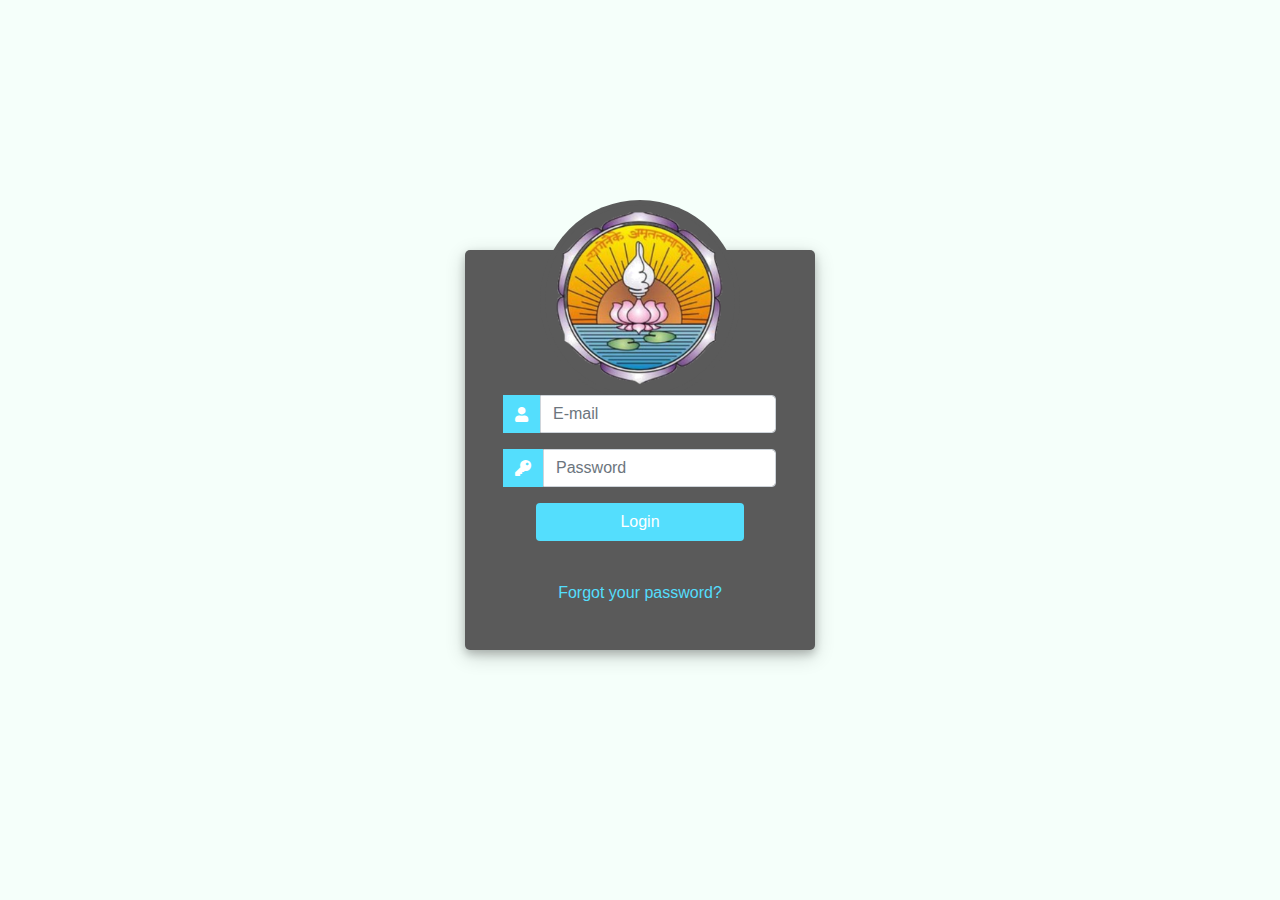
<file: index.html>
<!DOCTYPE html>
<html lang="en">
<head>
    <meta charset="UTF-8">
    <meta name="viewport" content="width=Indec, initial-scale=1.0">
    <title>Document</title>
<script> window.location.replace("JSP/Tomcat/webapps/ROOT/HTML/Student/login.html"); </script>

</head>
<body>
    
</body>
</html>
</file>
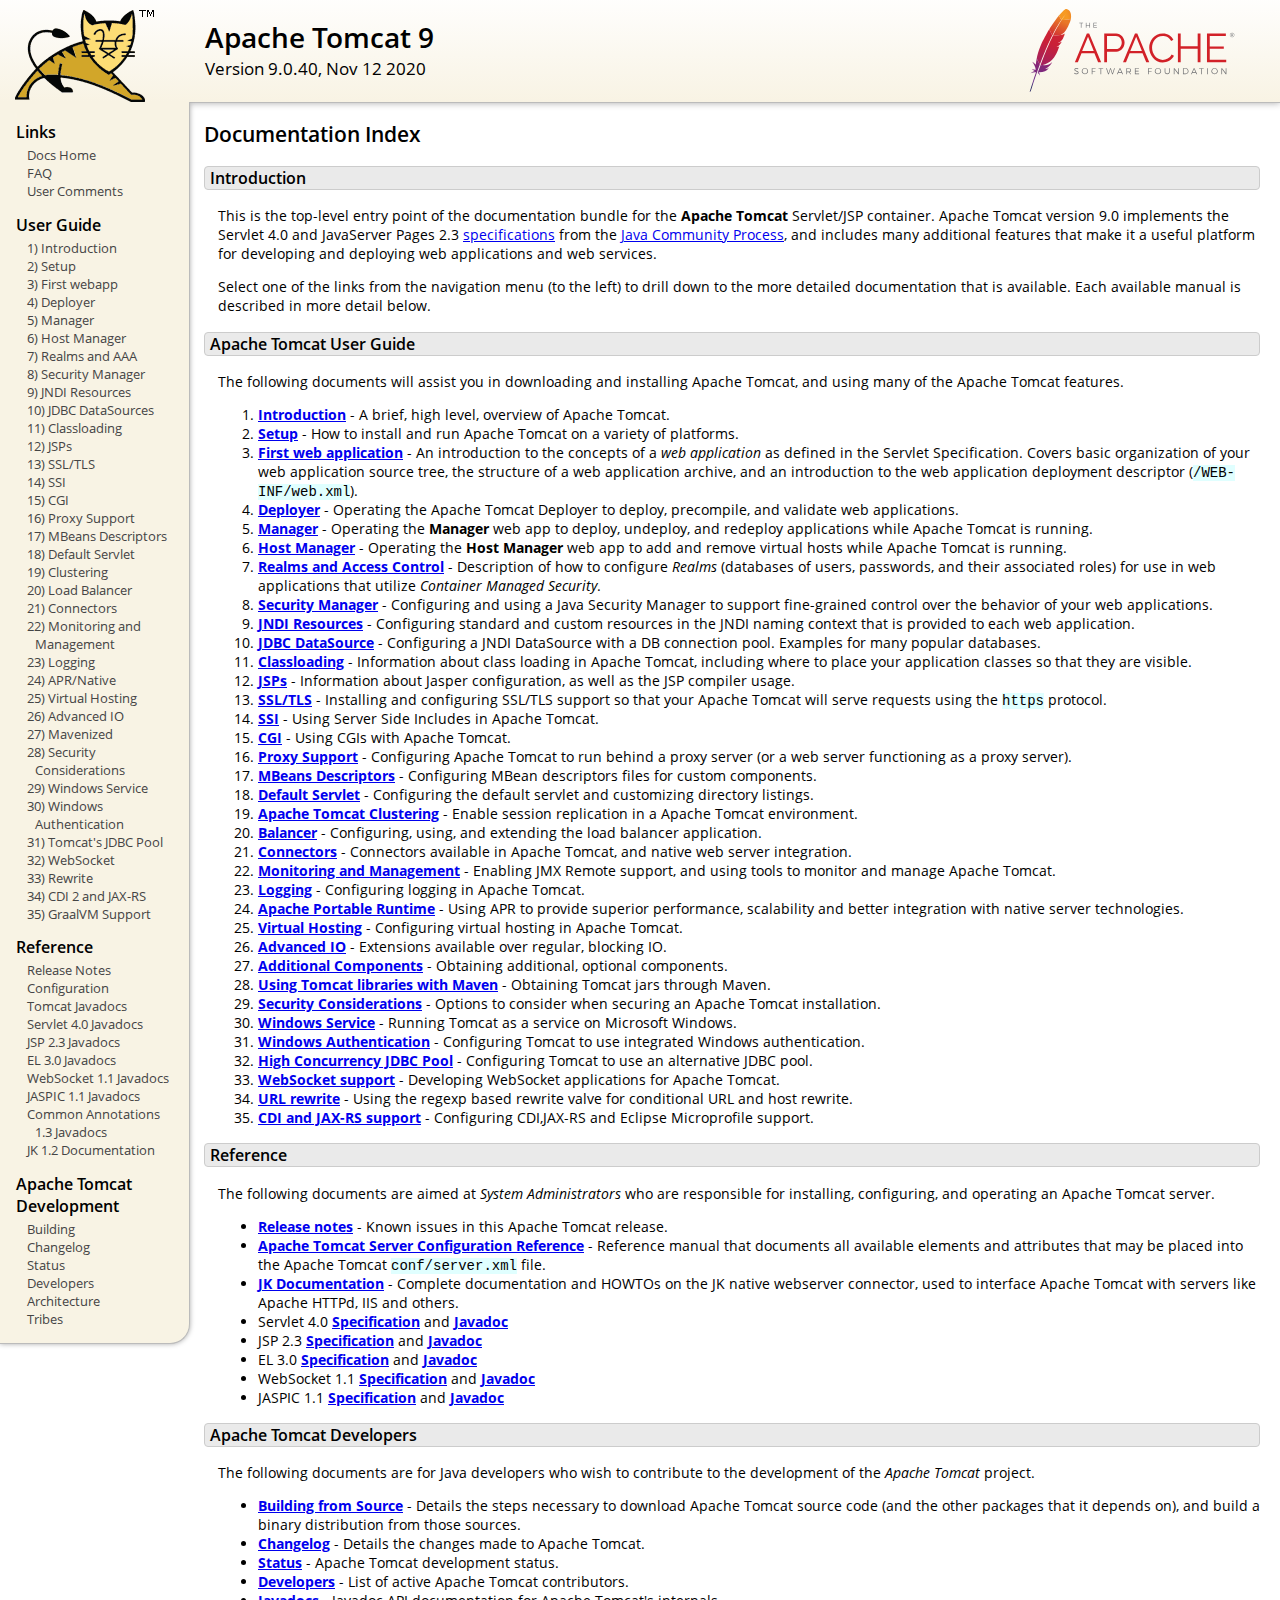
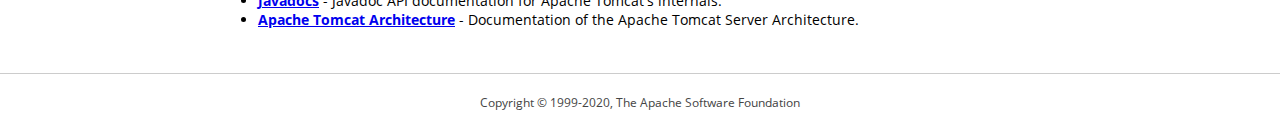
<file: JSP/Tomcat/webapps/docs/index.html>
<!DOCTYPE html SYSTEM "about:legacy-compat">
<html lang="en"><head><META http-equiv="Content-Type" content="text/html; charset=UTF-8"><link href="./images/docs-stylesheet.css" rel="stylesheet" type="text/css"><title>Apache Tomcat 9 (9.0.40) - Documentation Index</title><meta name="author" content="Craig R. McClanahan"><meta name="author" content="Remy Maucherat"><meta name="author" content="Yoav Shapira"></head><body><div id="wrapper"><header><div id="header"><div><div><div class="logo noPrint"><a href="https://tomcat.apache.org/"><img alt="Tomcat Home" src="./images/tomcat.png"></a></div><div style="height: 1px;"></div><div class="asfLogo noPrint"><a href="https://www.apache.org/" target="_blank"><img src="./images/asf-logo.svg" alt="The Apache Software Foundation" style="width: 266px; height: 83px;"></a></div><h1>Apache Tomcat 9</h1><div class="versionInfo">
            Version 9.0.40,
            <time datetime="2020-11-12">Nov 12 2020</time></div><div style="height: 1px;"></div><div style="clear: left;"></div></div></div></div></header><div id="middle"><div><div id="mainLeft" class="noprint"><div><nav><div><h2>Links</h2><ul><li><a href="index.html">Docs Home</a></li><li><a href="https://wiki.apache.org/tomcat/FAQ">FAQ</a></li><li><a href="#comments_section">User Comments</a></li></ul></div><div><h2>User Guide</h2><ul><li><a href="introduction.html">1) Introduction</a></li><li><a href="setup.html">2) Setup</a></li><li><a href="appdev/index.html">3) First webapp</a></li><li><a href="deployer-howto.html">4) Deployer</a></li><li><a href="manager-howto.html">5) Manager</a></li><li><a href="host-manager-howto.html">6) Host Manager</a></li><li><a href="realm-howto.html">7) Realms and AAA</a></li><li><a href="security-manager-howto.html">8) Security Manager</a></li><li><a href="jndi-resources-howto.html">9) JNDI Resources</a></li><li><a href="jndi-datasource-examples-howto.html">10) JDBC DataSources</a></li><li><a href="class-loader-howto.html">11) Classloading</a></li><li><a href="jasper-howto.html">12) JSPs</a></li><li><a href="ssl-howto.html">13) SSL/TLS</a></li><li><a href="ssi-howto.html">14) SSI</a></li><li><a href="cgi-howto.html">15) CGI</a></li><li><a href="proxy-howto.html">16) Proxy Support</a></li><li><a href="mbeans-descriptors-howto.html">17) MBeans Descriptors</a></li><li><a href="default-servlet.html">18) Default Servlet</a></li><li><a href="cluster-howto.html">19) Clustering</a></li><li><a href="balancer-howto.html">20) Load Balancer</a></li><li><a href="connectors.html">21) Connectors</a></li><li><a href="monitoring.html">22) Monitoring and Management</a></li><li><a href="logging.html">23) Logging</a></li><li><a href="apr.html">24) APR/Native</a></li><li><a href="virtual-hosting-howto.html">25) Virtual Hosting</a></li><li><a href="aio.html">26) Advanced IO</a></li><li><a href="maven-jars.html">27) Mavenized</a></li><li><a href="security-howto.html">28) Security Considerations</a></li><li><a href="windows-service-howto.html">29) Windows Service</a></li><li><a href="windows-auth-howto.html">30) Windows Authentication</a></li><li><a href="jdbc-pool.html">31) Tomcat's JDBC Pool</a></li><li><a href="web-socket-howto.html">32) WebSocket</a></li><li><a href="rewrite.html">33) Rewrite</a></li><li><a href="cdi.html">34) CDI 2 and JAX-RS</a></li><li><a href="graal.html">35) GraalVM Support</a></li></ul></div><div><h2>Reference</h2><ul><li><a href="RELEASE-NOTES.txt">Release Notes</a></li><li><a href="config/index.html">Configuration</a></li><li><a href="api/index.html">Tomcat Javadocs</a></li><li><a href="servletapi/index.html">Servlet 4.0 Javadocs</a></li><li><a href="jspapi/index.html">JSP 2.3 Javadocs</a></li><li><a href="elapi/index.html">EL 3.0 Javadocs</a></li><li><a href="websocketapi/index.html">WebSocket 1.1 Javadocs</a></li><li><a href="jaspicapi/index.html">JASPIC 1.1 Javadocs</a></li><li><a href="annotationapi/index.html">Common Annotations 1.3 Javadocs</a></li><li><a href="https://tomcat.apache.org/connectors-doc/">JK 1.2 Documentation</a></li></ul></div><div><h2>Apache Tomcat Development</h2><ul><li><a href="building.html">Building</a></li><li><a href="changelog.html">Changelog</a></li><li><a href="https://wiki.apache.org/tomcat/TomcatVersions">Status</a></li><li><a href="developers.html">Developers</a></li><li><a href="architecture/index.html">Architecture</a></li><li><a href="tribes/introduction.html">Tribes</a></li></ul></div></nav></div></div><div id="mainRight"><div id="content"><h2>Documentation Index</h2><h3 id="Introduction">Introduction</h3><div class="text">

<p>This is the top-level entry point of the documentation bundle for the
<strong>Apache Tomcat</strong> Servlet/JSP container.  Apache Tomcat version
9.0 implements the Servlet 4.0 and JavaServer Pages 2.3
<a href="https://wiki.apache.org/tomcat/Specifications">specifications</a> from the
<a href="https://www.jcp.org">Java Community Process</a>, and includes many
additional features that make it a useful platform for developing and deploying
web applications and web services.</p>

<p>Select one of the links from the navigation menu (to the left) to drill
down to the more detailed documentation that is available.  Each available
manual is described in more detail below.</p>

</div><h3 id="Apache_Tomcat_User_Guide">Apache Tomcat User Guide</h3><div class="text">

<p>The following documents will assist you in downloading and installing
Apache Tomcat, and using many of the Apache Tomcat features.</p>

<ol>
<li><a href="introduction.html"><strong>Introduction</strong></a> - A
    brief, high level, overview of Apache Tomcat.</li>
<li><a href="setup.html"><strong>Setup</strong></a> - How to install and run
    Apache Tomcat on a variety of platforms.</li>
<li><a href="appdev/index.html"><strong>First web application</strong></a>
    - An introduction to the concepts of a <em>web application</em> as defined
    in the Servlet Specification.  Covers basic organization of your web application
    source tree, the structure of a web application archive, and an
    introduction to the web application deployment descriptor
    (<code>/WEB-INF/web.xml</code>).</li>
<li><a href="deployer-howto.html"><strong>Deployer</strong></a> -
    Operating the Apache Tomcat Deployer to deploy, precompile, and validate web
    applications.</li>
<li><a href="manager-howto.html"><strong>Manager</strong></a> -
    Operating the <strong>Manager</strong> web app to deploy, undeploy, and
    redeploy applications while Apache Tomcat is running.</li>
<li><a href="host-manager-howto.html"><strong>Host Manager</strong></a> -
    Operating the <strong>Host Manager</strong> web app to add and remove
    virtual hosts while Apache Tomcat is running.</li>
<li><a href="realm-howto.html"><strong>Realms and Access Control</strong></a>
    - Description of how to configure <em>Realms</em> (databases of users,
    passwords, and their associated roles) for use in web applications that
    utilize <em>Container Managed Security</em>.</li>
<li><a href="security-manager-howto.html"><strong>Security Manager</strong></a>
    - Configuring and using a Java Security Manager to
    support fine-grained control over the behavior of your web applications.
    </li>
<li><a href="jndi-resources-howto.html"><strong>JNDI Resources</strong></a>
    - Configuring standard and custom resources in the JNDI naming context
    that is provided to each web application.</li>
<li><a href="jndi-datasource-examples-howto.html">
    <strong>JDBC DataSource</strong></a>
    - Configuring a JNDI DataSource with a DB connection pool.
    Examples for many popular databases.</li>
<li><a href="class-loader-howto.html"><strong>Classloading</strong></a>
    - Information about class loading in Apache Tomcat, including where to place
    your application classes so that they are visible.</li>
<li><a href="jasper-howto.html"><strong>JSPs</strong></a>
    - Information about Jasper configuration, as well as the JSP compiler
    usage.</li>
<li><a href="ssl-howto.html"><strong>SSL/TLS</strong></a> -
    Installing and configuring SSL/TLS support so that your Apache Tomcat will
    serve requests using the <code>https</code> protocol.</li>
<li><a href="ssi-howto.html"><strong>SSI</strong></a> -
    Using Server Side Includes in Apache Tomcat.</li>
<li><a href="cgi-howto.html"><strong>CGI</strong></a> -
    Using CGIs with Apache Tomcat.</li>
<li><a href="proxy-howto.html"><strong>Proxy Support</strong></a> -
    Configuring Apache Tomcat to run behind a proxy server (or a web server
    functioning as a proxy server).</li>
<li><a href="mbeans-descriptors-howto.html"><strong>MBeans Descriptors</strong></a> -
    Configuring MBean descriptors files for custom components.</li>
<li><a href="default-servlet.html"><strong>Default Servlet</strong></a> -
    Configuring the default servlet and customizing directory listings.</li>
<li><a href="cluster-howto.html"><strong>Apache Tomcat Clustering</strong></a> -
    Enable session replication in a Apache Tomcat environment.</li>
<li><a href="balancer-howto.html"><strong>Balancer</strong></a> -
    Configuring, using, and extending the load balancer application.</li>
<li><a href="connectors.html"><strong>Connectors</strong></a> -
    Connectors available in Apache Tomcat, and native web server integration.</li>
<li><a href="monitoring.html"><strong>Monitoring and Management</strong></a> -
    Enabling JMX Remote support, and using tools to monitor and manage Apache Tomcat.</li>
<li><a href="logging.html"><strong>Logging</strong></a> -
    Configuring logging in Apache Tomcat.</li>
<li><a href="apr.html"><strong>Apache Portable Runtime</strong></a> -
    Using APR to provide superior performance, scalability and better
    integration with native server technologies.</li>
<li><a href="virtual-hosting-howto.html"><strong>Virtual Hosting</strong></a> -
    Configuring virtual hosting in Apache Tomcat.</li>
<li><a href="aio.html"><strong>Advanced IO</strong></a> -
    Extensions available over regular, blocking IO.</li>
<li><a href="extras.html"><strong>Additional Components</strong></a> -
    Obtaining additional, optional components.</li>
<li><a href="maven-jars.html"><strong>Using Tomcat libraries with Maven</strong></a> -
    Obtaining Tomcat jars through Maven.</li>
<li><a href="security-howto.html"><strong>Security Considerations</strong></a> -
    Options to consider when securing an Apache Tomcat installation.</li>
<li><a href="windows-service-howto.html"><strong>Windows Service</strong></a> -
    Running Tomcat as a service on Microsoft Windows.</li>
<li><a href="windows-auth-howto.html"><strong>Windows Authentication</strong></a> -
    Configuring Tomcat to use integrated Windows authentication.</li>
<li><a href="jdbc-pool.html"><strong>High Concurrency JDBC Pool</strong></a> -
    Configuring Tomcat to use an alternative JDBC pool.</li>
<li><a href="web-socket-howto.html"><strong>WebSocket support</strong></a> -
    Developing WebSocket applications for Apache Tomcat.</li>
<li><a href="rewrite.html"><strong>URL rewrite</strong></a> -
    Using the regexp based rewrite valve for conditional URL and host rewrite.</li>
<li><a href="cdi.html"><strong>CDI and JAX-RS support</strong></a> -
    Configuring CDI,JAX-RS and Eclipse Microprofile support.</li>
</ol>

</div><h3 id="Reference">Reference</h3><div class="text">

<p>The following documents are aimed at <em>System Administrators</em> who
are responsible for installing, configuring, and operating an Apache Tomcat server.
</p>
<ul>
<li><a href="RELEASE-NOTES.txt"><strong>Release notes</strong></a>
    - Known issues in this Apache Tomcat release.
    </li>
<li><a href="config/index.html"><strong>Apache Tomcat Server Configuration Reference</strong></a>
    - Reference manual that documents all available elements and attributes
      that may be placed into the Apache Tomcat <code>conf/server.xml</code> file.
    </li>
<li><a href="https://tomcat.apache.org/connectors-doc/index.html"><strong>JK Documentation</strong></a>
    - Complete documentation and HOWTOs on the JK native webserver connector,
      used to interface Apache Tomcat with servers like Apache HTTPd, IIS
      and others.</li>
<li>Servlet 4.0
    <a href="https://jcp.org/aboutJava/communityprocess/final/jsr369/index.html">
    <strong>Specification</strong></a> and
    <a href="https://javaee.github.io/javaee-spec/javadocs/javax/servlet/package-summary.html">
    <strong>Javadoc</strong></a>
    </li>
<li>JSP 2.3
    <a href="https://jcp.org/aboutJava/communityprocess/mrel/jsr245/index2.html">
    <strong>Specification</strong></a> and
    <a href="http://docs.oracle.com/javaee/7/api/javax/servlet/jsp/package-summary.html">
    <strong>Javadoc</strong></a>
    </li>
<li>EL 3.0
    <a href="https://jcp.org/aboutJava/communityprocess/final/jsr341/index.html">
    <strong>Specification</strong></a> and
    <a href="http://docs.oracle.com/javaee/7/api/javax/el/package-summary.html">
    <strong>Javadoc</strong></a>
    </li>
<li>WebSocket 1.1
    <a href="https://jcp.org/aboutJava/communityprocess/mrel/jsr356/index.html">
    <strong>Specification</strong></a> and
    <a href="http://docs.oracle.com/javaee/7/api/javax/websocket/package-summary.html">
    <strong>Javadoc</strong></a>
    </li>
<li>JASPIC 1.1
    <a href="https://jcp.org/aboutJava/communityprocess/mrel/jsr196/index.html">
    <strong>Specification</strong></a> and
    <a href="http://docs.oracle.com/javaee/7/api/javax/security/auth/message/package-summary.html">
    <strong>Javadoc</strong></a>
    </li>
</ul>

</div><h3 id="Apache_Tomcat_Developers">Apache Tomcat Developers</h3><div class="text">

<p>The following documents are for Java developers who wish to contribute to
the development of the <em>Apache Tomcat</em> project.</p>
<ul>
<li><a href="building.html"><strong>Building from Source</strong></a> -
    Details the steps necessary to download Apache Tomcat source code (and the
    other packages that it depends on), and build a binary distribution from
    those sources.
    </li>
<li><a href="changelog.html"><strong>Changelog</strong></a> - Details the
    changes made to Apache Tomcat.
    </li>
<li><a href="https://wiki.apache.org/tomcat/TomcatVersions"><strong>Status</strong></a> -
    Apache Tomcat development status.
    </li>
<li><a href="developers.html"><strong>Developers</strong></a> - List of active
    Apache Tomcat contributors.
    </li>
<li><a href="api/index.html"><strong>Javadocs</strong></a>
    - Javadoc API documentation for Apache Tomcat's internals.</li>
<li><a href="architecture/index.html"><strong>Apache Tomcat Architecture</strong></a>
    - Documentation of the Apache Tomcat Server Architecture.</li>
</ul>

</div></div></div></div></div><footer><div id="footer">
    Copyright &copy; 1999-2020, The Apache Software Foundation
    </div></footer></div></body></html>
</file>
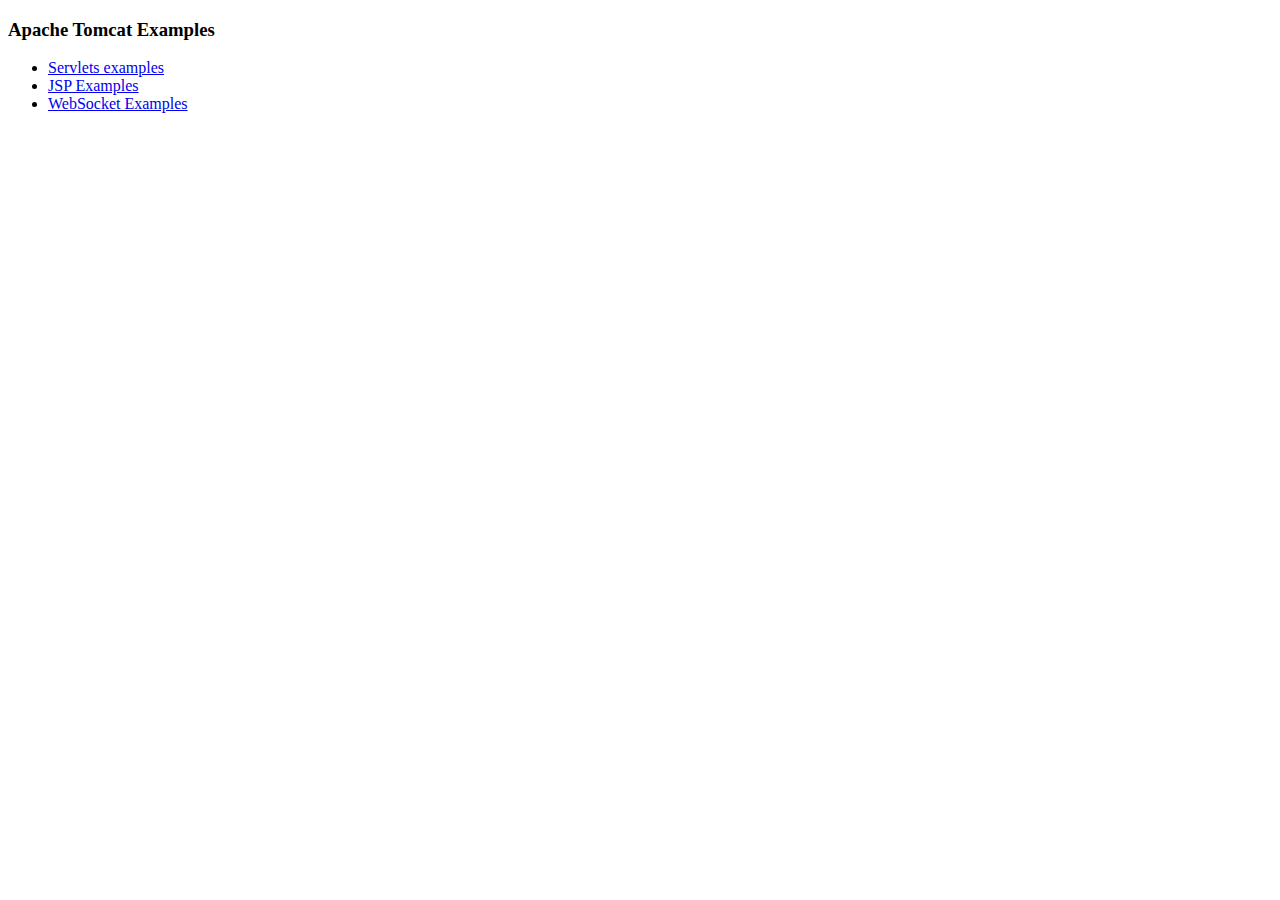
<file: JSP/Tomcat/webapps/examples/index.html>
<!--
  Licensed to the Apache Software Foundation (ASF) under one or more
  contributor license agreements.  See the NOTICE file distributed with
  this work for additional information regarding copyright ownership.
  The ASF licenses this file to You under the Apache License, Version 2.0
  (the "License"); you may not use this file except in compliance with
  the License.  You may obtain a copy of the License at

      http://www.apache.org/licenses/LICENSE-2.0

  Unless required by applicable law or agreed to in writing, software
  distributed under the License is distributed on an "AS IS" BASIS,
  WITHOUT WARRANTIES OR CONDITIONS OF ANY KIND, either express or implied.
  See the License for the specific language governing permissions and
  limitations under the License.
-->
<!DOCTYPE HTML><html lang="en"><head>
<meta charset="UTF-8">
<title>Apache Tomcat Examples</title>
</head>
<body>
<p>
<h3>Apache Tomcat Examples</H3>
<p></p>
<ul>
<li><a href="servlets">Servlets examples</a></li>
<li><a href="jsp">JSP Examples</a></li>
<li><a href="websocket/index.xhtml">WebSocket Examples</a></li>
</ul>
</body></html>
</file>
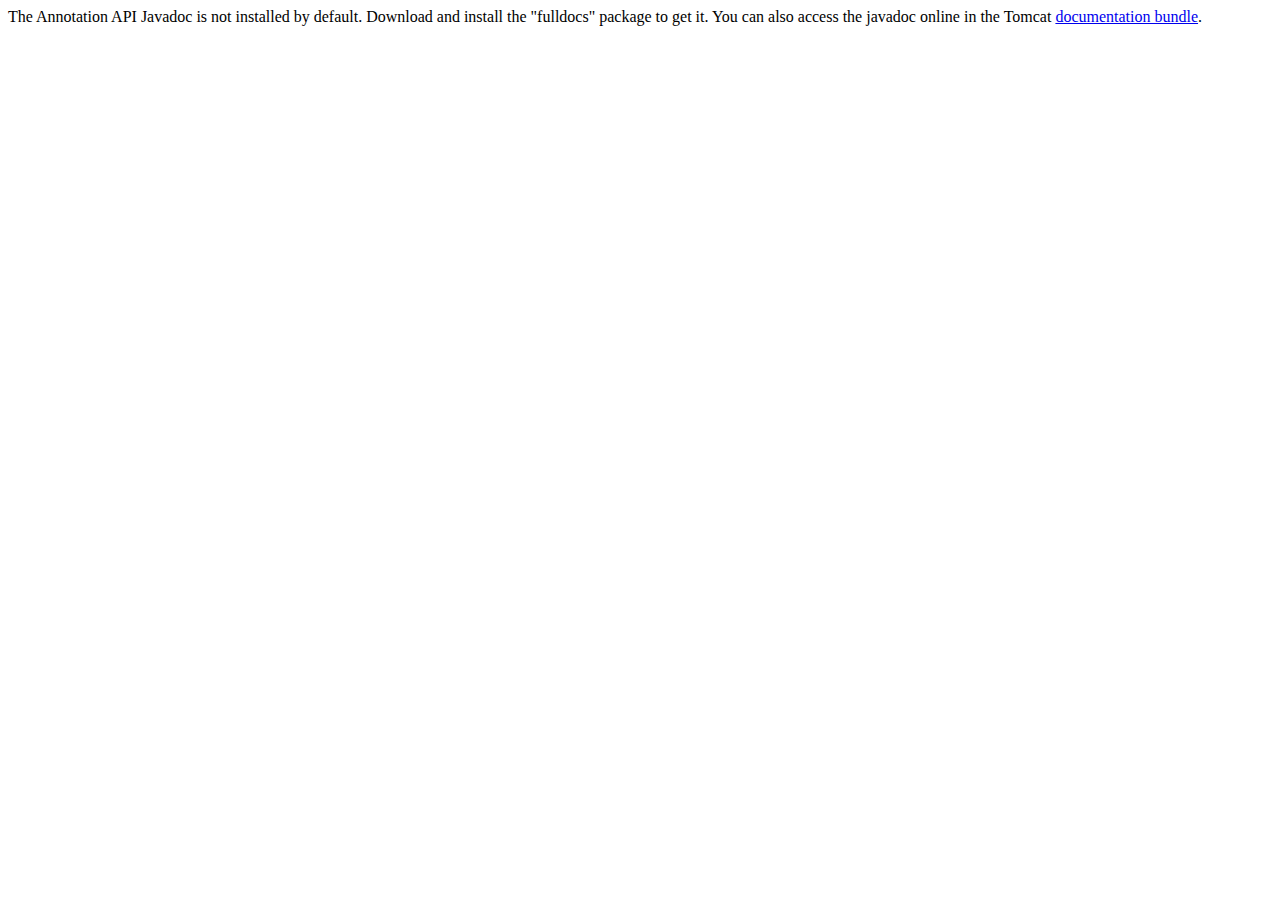
<file: JSP/Tomcat/webapps/docs/annotationapi/index.html>
<!--
  Licensed to the Apache Software Foundation (ASF) under one or more
  contributor license agreements.  See the NOTICE file distributed with
  this work for additional information regarding copyright ownership.
  The ASF licenses this file to You under the Apache License, Version 2.0
  (the "License"); you may not use this file except in compliance with
  the License.  You may obtain a copy of the License at

      http://www.apache.org/licenses/LICENSE-2.0

  Unless required by applicable law or agreed to in writing, software
  distributed under the License is distributed on an "AS IS" BASIS,
  WITHOUT WARRANTIES OR CONDITIONS OF ANY KIND, either express or implied.
  See the License for the specific language governing permissions and
  limitations under the License.
-->
<!DOCTYPE html>
<html>
<head>
    <meta charset="UTF-8" />
    <title>API docs</title>
</head>

<body>

The Annotation API Javadoc is not installed by default. Download and install
the "fulldocs" package to get it.

You can also access the javadoc online in the Tomcat
<a href="https://tomcat.apache.org/tomcat-9.0-doc/">
    documentation bundle</a>.

</body>
</html>
</file>
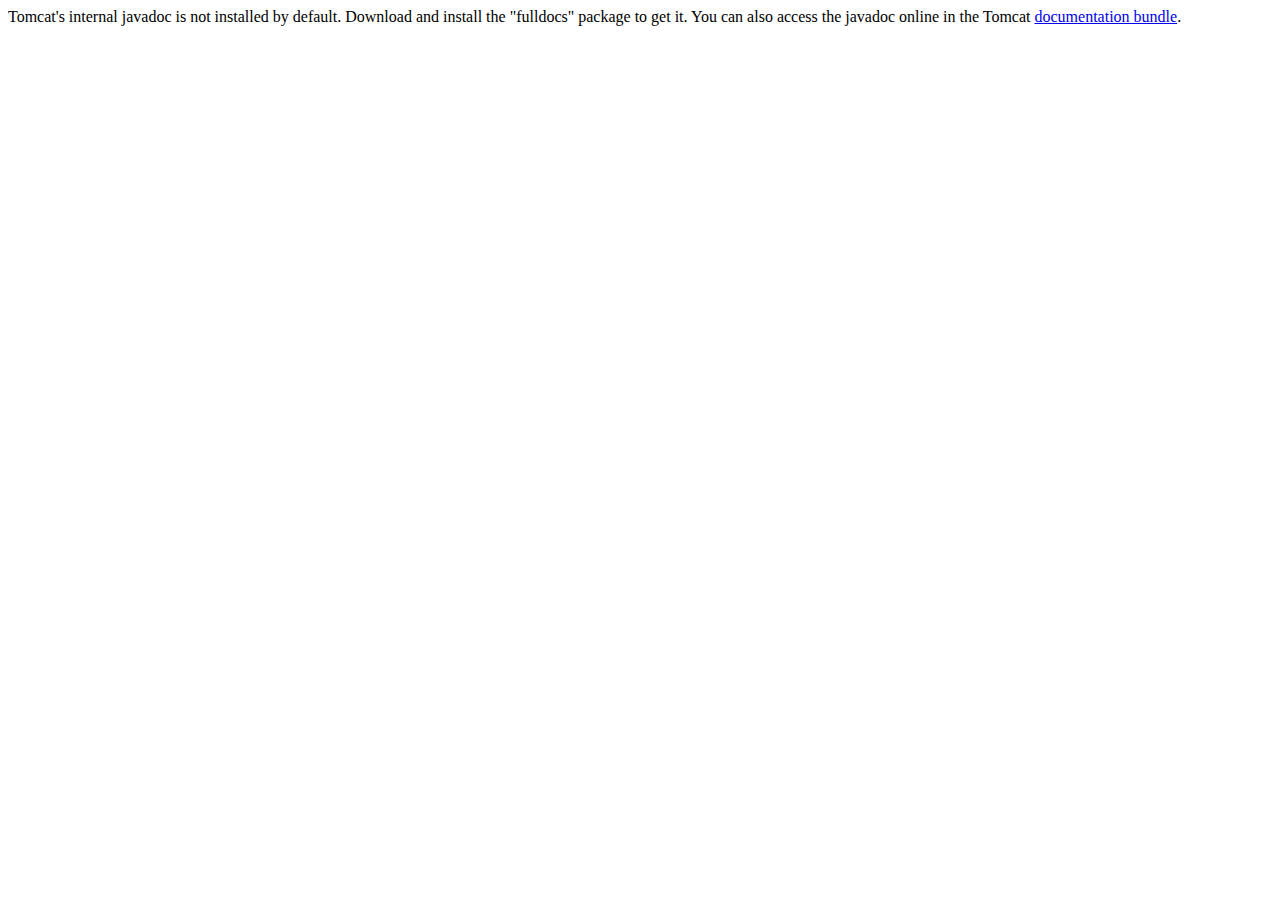
<file: JSP/Tomcat/webapps/docs/api/index.html>
<!--
  Licensed to the Apache Software Foundation (ASF) under one or more
  contributor license agreements.  See the NOTICE file distributed with
  this work for additional information regarding copyright ownership.
  The ASF licenses this file to You under the Apache License, Version 2.0
  (the "License"); you may not use this file except in compliance with
  the License.  You may obtain a copy of the License at

      http://www.apache.org/licenses/LICENSE-2.0

  Unless required by applicable law or agreed to in writing, software
  distributed under the License is distributed on an "AS IS" BASIS,
  WITHOUT WARRANTIES OR CONDITIONS OF ANY KIND, either express or implied.
  See the License for the specific language governing permissions and
  limitations under the License.
-->
<!DOCTYPE html>
<html>
    <head>
    <meta charset="UTF-8" />
    <title>API docs</title>
</head>

<body>

Tomcat's internal javadoc is not installed by default. Download and install
the "fulldocs" package to get it.

You can also access the javadoc online in the Tomcat
<a href="https://tomcat.apache.org/tomcat-9.0-doc/">
documentation bundle</a>.

</body>
</html>
</file>
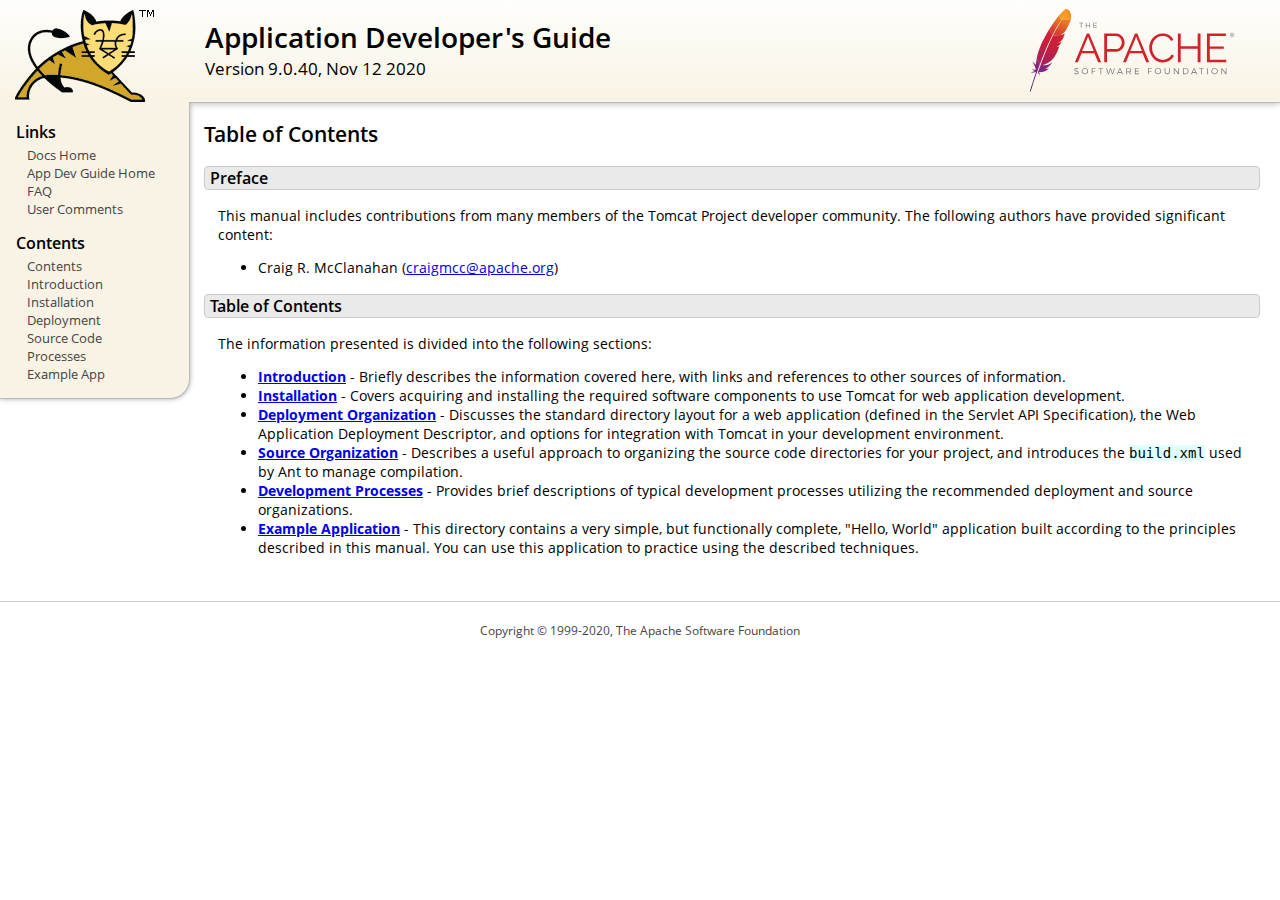
<file: JSP/Tomcat/webapps/docs/appdev/index.html>
<!DOCTYPE html SYSTEM "about:legacy-compat">
<html lang="en"><head><META http-equiv="Content-Type" content="text/html; charset=UTF-8"><link href="../images/docs-stylesheet.css" rel="stylesheet" type="text/css"><title>Application Developer's Guide (9.0.40) - Table of Contents</title><meta name="author" content="Craig R. McClanahan"></head><body><div id="wrapper"><header><div id="header"><div><div><div class="logo noPrint"><a href="https://tomcat.apache.org/"><img alt="Tomcat Home" src="../images/tomcat.png"></a></div><div style="height: 1px;"></div><div class="asfLogo noPrint"><a href="https://www.apache.org/" target="_blank"><img src="../images/asf-logo.svg" alt="The Apache Software Foundation" style="width: 266px; height: 83px;"></a></div><h1>Application Developer's Guide</h1><div class="versionInfo">
            Version 9.0.40,
            <time datetime="2020-11-12">Nov 12 2020</time></div><div style="height: 1px;"></div><div style="clear: left;"></div></div></div></div></header><div id="middle"><div><div id="mainLeft" class="noprint"><div><nav><div><h2>Links</h2><ul><li><a href="../index.html">Docs Home</a></li><li><a href="index.html">App Dev Guide Home</a></li><li><a href="https://wiki.apache.org/tomcat/FAQ">FAQ</a></li><li><a href="#comments_section">User Comments</a></li></ul></div><div><h2>Contents</h2><ul><li><a href="index.html">Contents</a></li><li><a href="introduction.html">Introduction</a></li><li><a href="installation.html">Installation</a></li><li><a href="deployment.html">Deployment</a></li><li><a href="source.html">Source Code</a></li><li><a href="processes.html">Processes</a></li><li><a href="sample/">Example App</a></li></ul></div></nav></div></div><div id="mainRight"><div id="content"><h2>Table of Contents</h2><h3 id="Preface">Preface</h3><div class="text">

<p>This manual includes contributions from many members of the Tomcat Project
developer community.  The following authors have provided significant content:
</p>
<ul>
<li>Craig R. McClanahan
    (<a href="mailto:craigmcc@apache.org">craigmcc@apache.org</a>)</li>
</ul>

</div><h3 id="Table_of_Contents">Table of Contents</h3><div class="text">

<p>The information presented is divided into the following sections:</p>
<ul>
<li><a href="introduction.html"><strong>Introduction</strong></a> -
    Briefly describes the information covered here, with
    links and references to other sources of information.</li>
<li><a href="installation.html"><strong>Installation</strong></a> -
    Covers acquiring and installing the required software
    components to use Tomcat for web application development.</li>
<li><a href="deployment.html"><strong>Deployment Organization</strong></a> -
    Discusses the standard directory layout for a web application
    (defined in the Servlet API Specification), the Web Application
    Deployment Descriptor, and options for integration with Tomcat
    in your development environment.</li>
<li><a href="source.html"><strong>Source Organization</strong></a> -
    Describes a useful approach to organizing the source code
    directories for your project, and introduces the
    <code>build.xml</code> used by Ant to manage compilation.</li>
<li><a href="processes.html"><strong>Development Processes</strong></a> -
    Provides brief descriptions of typical development processes
    utilizing the recommended deployment and source organizations.</li>
<li><a href="sample/" target="_blank"><strong>Example Application</strong></a> -
    This directory contains a very simple, but functionally complete,
    "Hello, World" application built according to the principles
    described in this manual.  You can use this application to
    practice using the described techniques.</li>
</ul>

</div></div></div></div></div><footer><div id="footer">
    Copyright &copy; 1999-2020, The Apache Software Foundation
    </div></footer></div></body></html>
</file>
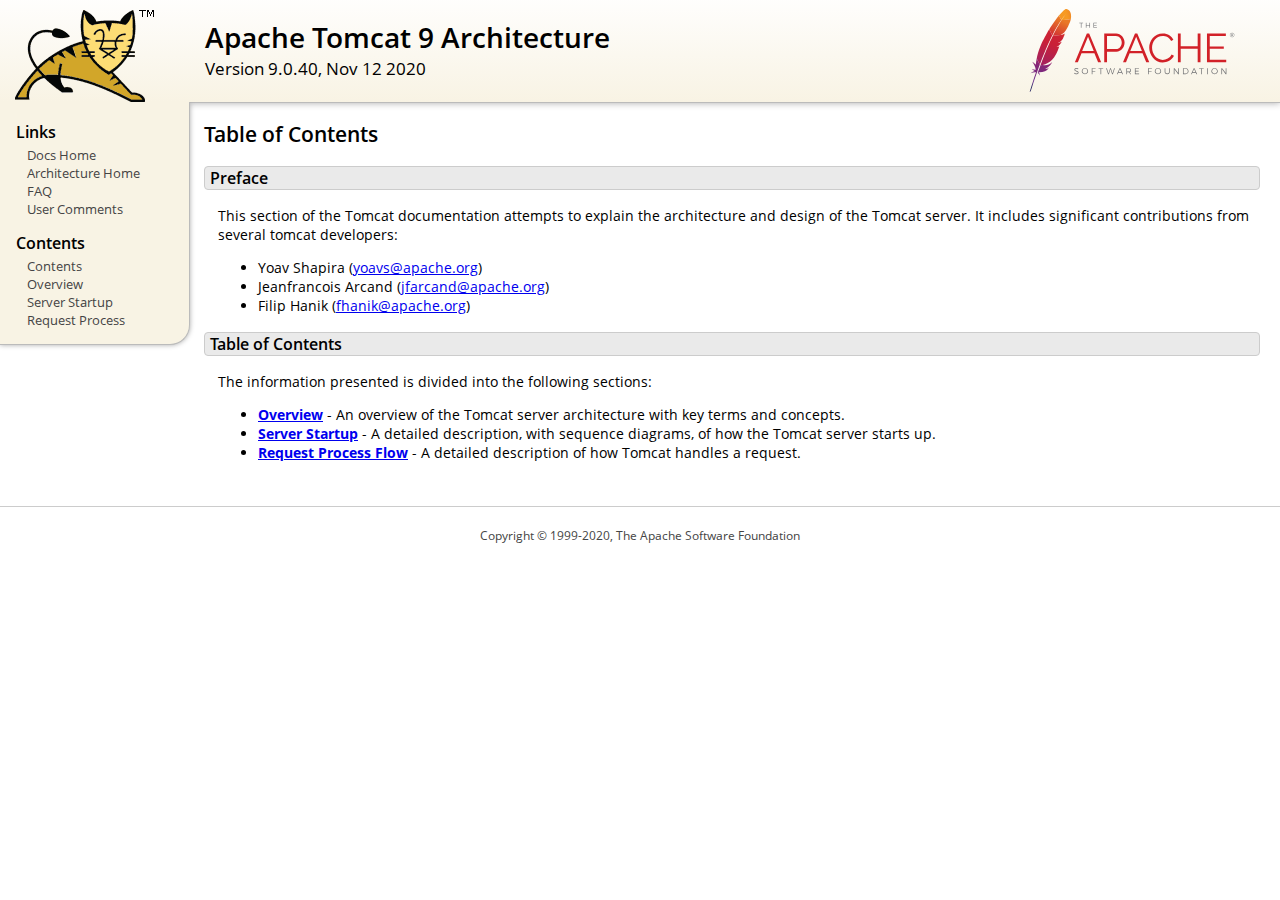
<file: JSP/Tomcat/webapps/docs/architecture/index.html>
<!DOCTYPE html SYSTEM "about:legacy-compat">
<html lang="en"><head><META http-equiv="Content-Type" content="text/html; charset=UTF-8"><link href="../images/docs-stylesheet.css" rel="stylesheet" type="text/css"><title>Apache Tomcat 9 Architecture (9.0.40) - Table of Contents</title><meta name="author" content="Yoav Shapira"></head><body><div id="wrapper"><header><div id="header"><div><div><div class="logo noPrint"><a href="https://tomcat.apache.org/"><img alt="Tomcat Home" src="../images/tomcat.png"></a></div><div style="height: 1px;"></div><div class="asfLogo noPrint"><a href="https://www.apache.org/" target="_blank"><img src="../images/asf-logo.svg" alt="The Apache Software Foundation" style="width: 266px; height: 83px;"></a></div><h1>Apache Tomcat 9 Architecture</h1><div class="versionInfo">
            Version 9.0.40,
            <time datetime="2020-11-12">Nov 12 2020</time></div><div style="height: 1px;"></div><div style="clear: left;"></div></div></div></div></header><div id="middle"><div><div id="mainLeft" class="noprint"><div><nav><div><h2>Links</h2><ul><li><a href="../index.html">Docs Home</a></li><li><a href="index.html">Architecture Home</a></li><li><a href="https://wiki.apache.org/tomcat/FAQ">FAQ</a></li><li><a href="#comments_section">User Comments</a></li></ul></div><div><h2>Contents</h2><ul><li><a href="index.html">Contents</a></li><li><a href="overview.html">Overview</a></li><li><a href="startup.html">Server Startup</a></li><li><a href="requestProcess.html">Request Process</a></li></ul></div></nav></div></div><div id="mainRight"><div id="content"><h2>Table of Contents</h2><h3 id="Preface">Preface</h3><div class="text">

<p>This section of the Tomcat documentation attempts to explain
the architecture and design of the Tomcat server.  It includes significant
contributions from several tomcat developers:
</p>
<ul>
<li>Yoav Shapira
    (<a href="mailto:yoavs@apache.org">yoavs@apache.org</a>)</li>
<li>Jeanfrancois Arcand
    (<a href="mailto:jfarcand@apache.org">jfarcand@apache.org</a>)</li>
<li>Filip Hanik
    (<a href="mailto:fhanik@apache.org">fhanik@apache.org</a>)</li>
</ul>

</div><h3 id="Table_of_Contents">Table of Contents</h3><div class="text">

<p>The information presented is divided into the following sections:</p>
<ul>
<li><a href="overview.html"><strong>Overview</strong></a> -
    An overview of the Tomcat server architecture with key terms
    and concepts.</li>
<li><a href="startup.html"><strong>Server Startup</strong></a> -
    A detailed description, with sequence diagrams, of how the Tomcat
    server starts up.</li>
<li><a href="requestProcess.html"><strong>Request Process Flow</strong></a> -
    A detailed description of how Tomcat handles a request.</li>
</ul>

</div></div></div></div></div><footer><div id="footer">
    Copyright &copy; 1999-2020, The Apache Software Foundation
    </div></footer></div></body></html>
</file>
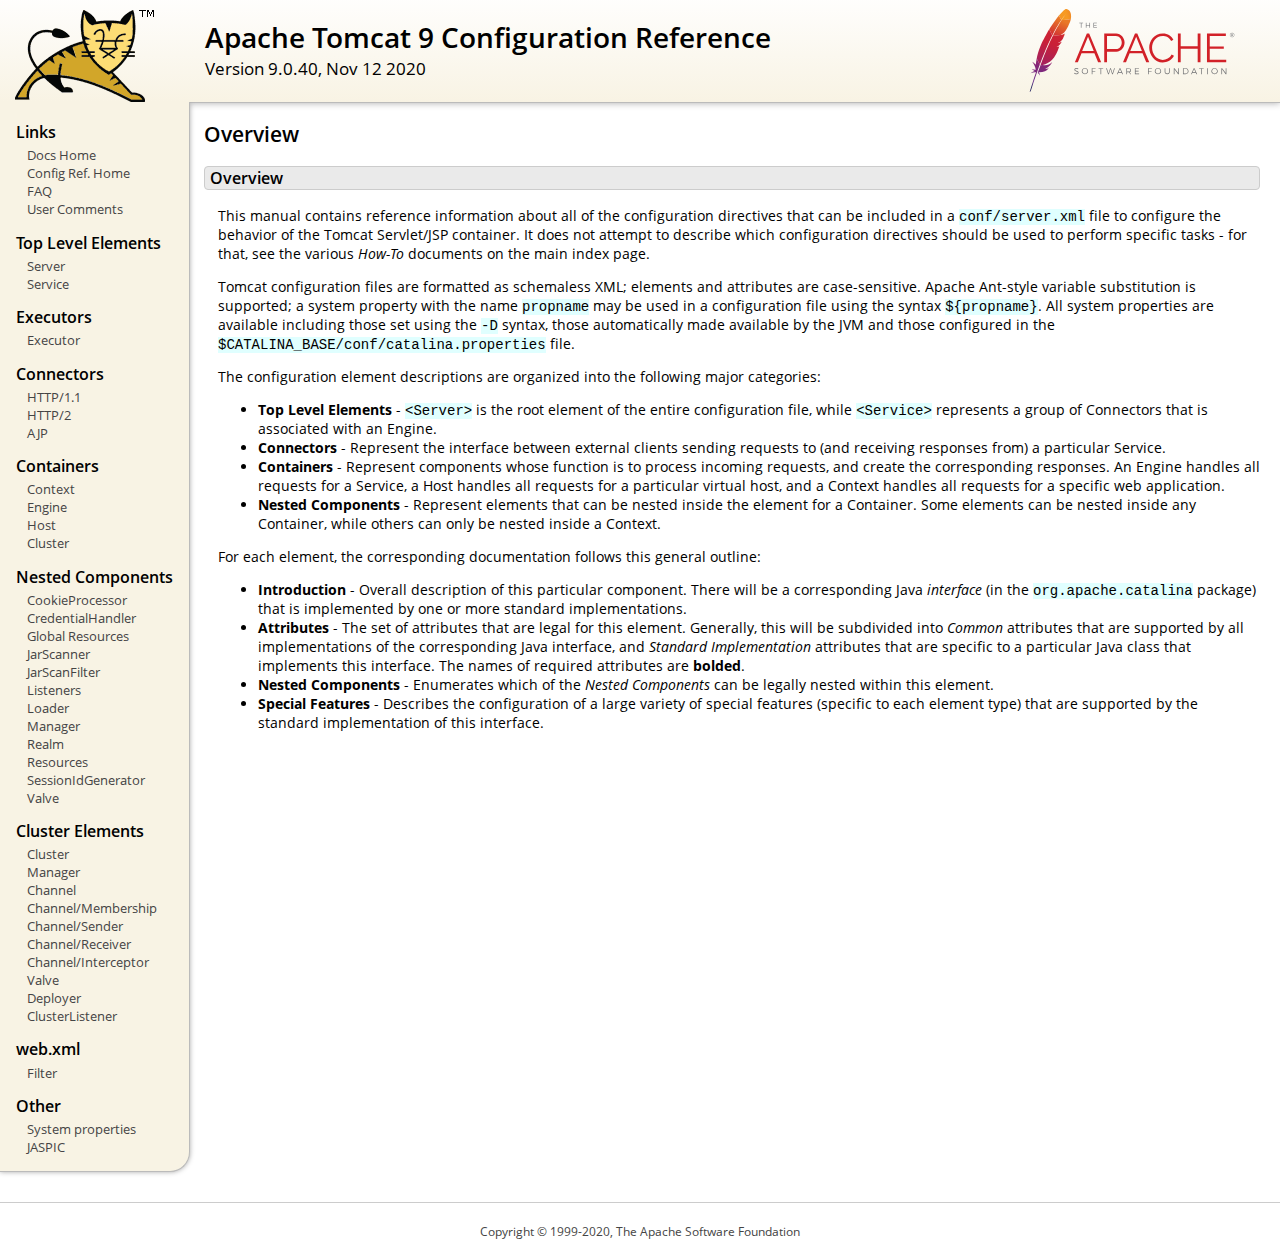
<file: JSP/Tomcat/webapps/docs/config/index.html>
<!DOCTYPE html SYSTEM "about:legacy-compat">
<html lang="en"><head><META http-equiv="Content-Type" content="text/html; charset=UTF-8"><link href="../images/docs-stylesheet.css" rel="stylesheet" type="text/css"><title>Apache Tomcat 9 Configuration Reference (9.0.40) - Overview</title><meta name="author" content="Craig R. McClanahan"></head><body><div id="wrapper"><header><div id="header"><div><div><div class="logo noPrint"><a href="https://tomcat.apache.org/"><img alt="Tomcat Home" src="../images/tomcat.png"></a></div><div style="height: 1px;"></div><div class="asfLogo noPrint"><a href="https://www.apache.org/" target="_blank"><img src="../images/asf-logo.svg" alt="The Apache Software Foundation" style="width: 266px; height: 83px;"></a></div><h1>Apache Tomcat 9 Configuration Reference</h1><div class="versionInfo">
            Version 9.0.40,
            <time datetime="2020-11-12">Nov 12 2020</time></div><div style="height: 1px;"></div><div style="clear: left;"></div></div></div></div></header><div id="middle"><div><div id="mainLeft" class="noprint"><div><nav><div><h2>Links</h2><ul><li><a href="../index.html">Docs Home</a></li><li><a href="index.html">Config Ref. Home</a></li><li><a href="https://wiki.apache.org/tomcat/FAQ">FAQ</a></li><li><a href="#comments_section">User Comments</a></li></ul></div><div><h2>Top Level Elements</h2><ul><li><a href="server.html">Server</a></li><li><a href="service.html">Service</a></li></ul></div><div><h2>Executors</h2><ul><li><a href="executor.html">Executor</a></li></ul></div><div><h2>Connectors</h2><ul><li><a href="http.html">HTTP/1.1</a></li><li><a href="http2.html">HTTP/2</a></li><li><a href="ajp.html">AJP</a></li></ul></div><div><h2>Containers</h2><ul><li><a href="context.html">Context</a></li><li><a href="engine.html">Engine</a></li><li><a href="host.html">Host</a></li><li><a href="cluster.html">Cluster</a></li></ul></div><div><h2>Nested Components</h2><ul><li><a href="cookie-processor.html">CookieProcessor</a></li><li><a href="credentialhandler.html">CredentialHandler</a></li><li><a href="globalresources.html">Global Resources</a></li><li><a href="jar-scanner.html">JarScanner</a></li><li><a href="jar-scan-filter.html">JarScanFilter</a></li><li><a href="listeners.html">Listeners</a></li><li><a href="loader.html">Loader</a></li><li><a href="manager.html">Manager</a></li><li><a href="realm.html">Realm</a></li><li><a href="resources.html">Resources</a></li><li><a href="sessionidgenerator.html">SessionIdGenerator</a></li><li><a href="valve.html">Valve</a></li></ul></div><div><h2>Cluster Elements</h2><ul><li><a href="cluster.html">Cluster</a></li><li><a href="cluster-manager.html">Manager</a></li><li><a href="cluster-channel.html">Channel</a></li><li><a href="cluster-membership.html">Channel/Membership</a></li><li><a href="cluster-sender.html">Channel/Sender</a></li><li><a href="cluster-receiver.html">Channel/Receiver</a></li><li><a href="cluster-interceptor.html">Channel/Interceptor</a></li><li><a href="cluster-valve.html">Valve</a></li><li><a href="cluster-deployer.html">Deployer</a></li><li><a href="cluster-listener.html">ClusterListener</a></li></ul></div><div><h2>web.xml</h2><ul><li><a href="filter.html">Filter</a></li></ul></div><div><h2>Other</h2><ul><li><a href="systemprops.html">System properties</a></li><li><a href="jaspic.html">JASPIC</a></li></ul></div></nav></div></div><div id="mainRight"><div id="content"><h2>Overview</h2><h3 id="Overview">Overview</h3><div class="text">

<p>This manual contains reference information about all of the configuration
directives that can be included in a <code>conf/server.xml</code> file to
configure the behavior of the Tomcat Servlet/JSP container.  It does not
attempt to describe which configuration directives should be used to perform
specific tasks - for that, see the various <em>How-To</em> documents on the
main index page.</p>

<p>Tomcat configuration files are formatted as schemaless XML; elements and
attributes are case-sensitive. Apache Ant-style variable substitution
is supported; a system property with the name <code>propname</code> may be
used in a configuration file using the syntax <code>${propname}</code>. All
system properties are available including those set using the <code>-D</code>
syntax, those automatically made available by the JVM and those configured in
the <code>$CATALINA_BASE/conf/catalina.properties</code> file.
</p>

<p>The configuration element descriptions are organized into the following
major categories:</p>
<ul>
<li><strong>Top Level Elements</strong> - <code>&lt;Server&gt;</code> is the
    root element of the entire configuration file, while
    <code>&lt;Service&gt;</code> represents a group of Connectors that is
    associated with an Engine.</li>
<li><strong>Connectors</strong> - Represent the interface between external
    clients sending requests to (and receiving responses from) a particular
    Service.</li>
<li><strong>Containers</strong> - Represent components whose function is to
    process incoming requests, and create the corresponding responses.
    An Engine handles all requests for a Service, a Host handles all requests
    for a particular virtual host, and a Context handles all requests for a
    specific web application.</li>
<li><strong>Nested Components</strong> - Represent elements that can be
    nested inside the element for a Container.  Some elements can be nested
    inside any Container, while others can only be nested inside a
    Context.</li>
</ul>

<p>For each element, the corresponding documentation follows this general
outline:</p>
<ul>
<li><strong>Introduction</strong> - Overall description of this particular
    component.  There will be a corresponding Java <em>interface</em> (in
    the <code>org.apache.catalina</code> package) that is implemented by one
    or more standard implementations.</li>
<li><strong>Attributes</strong> - The set of attributes that are legal for
    this element.  Generally, this will be subdivided into <em>Common</em>
    attributes that are supported by all implementations of the corresponding
    Java interface, and <em>Standard Implementation</em> attributes that are
    specific to a particular Java class that implements this interface.
    The names of required attributes are <strong>bolded</strong>.</li>
<li><strong>Nested Components</strong> - Enumerates which of the <em>Nested
    Components</em> can be legally nested within this element.</li>
<li><strong>Special Features</strong> - Describes the configuration of a large
    variety of special features (specific to each element type) that are
    supported by the standard implementation of this interface.</li>
</ul>

</div></div></div></div></div><footer><div id="footer">
    Copyright &copy; 1999-2020, The Apache Software Foundation
    </div></footer></div></body></html>
</file>
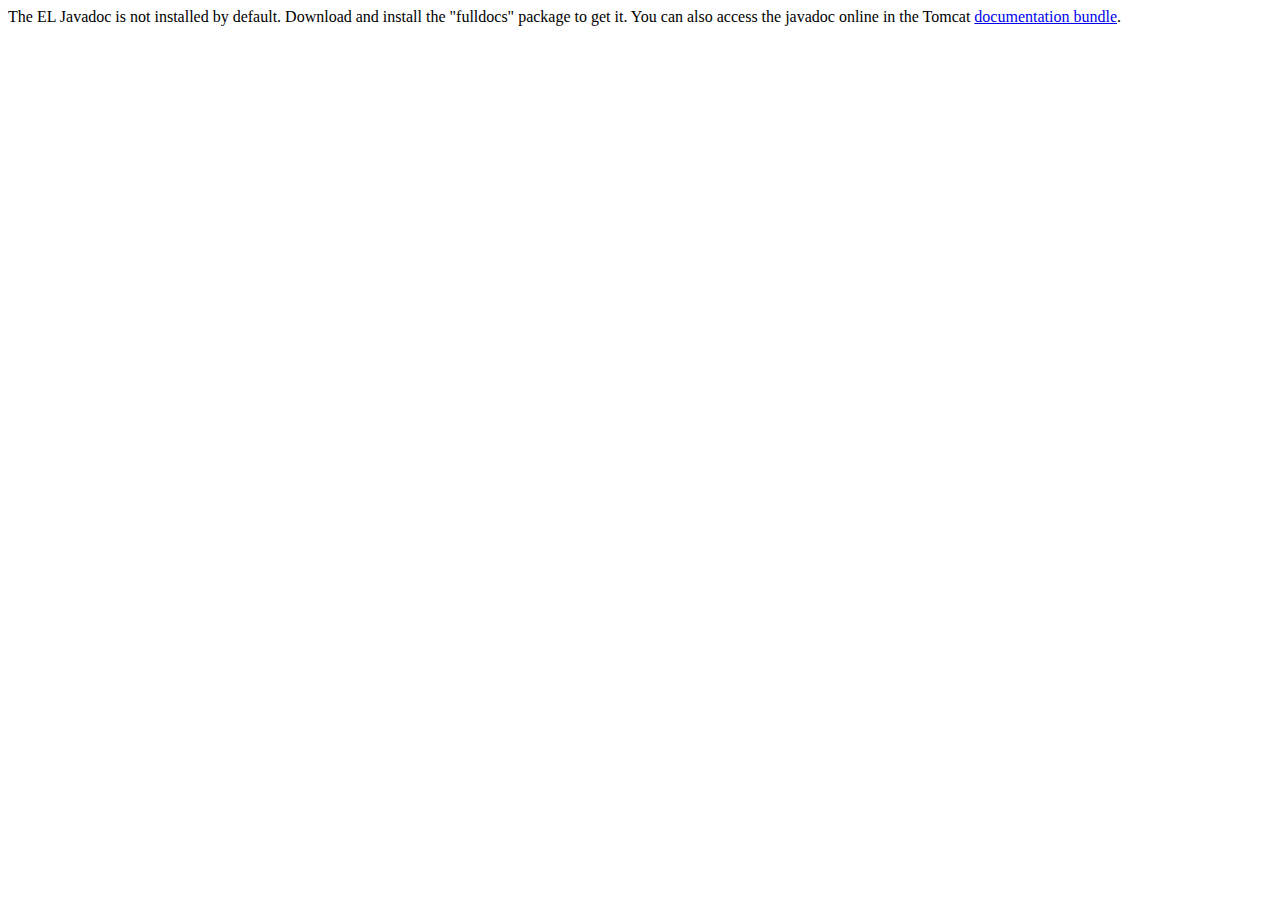
<file: JSP/Tomcat/webapps/docs/elapi/index.html>
<!--
  Licensed to the Apache Software Foundation (ASF) under one or more
  contributor license agreements.  See the NOTICE file distributed with
  this work for additional information regarding copyright ownership.
  The ASF licenses this file to You under the Apache License, Version 2.0
  (the "License"); you may not use this file except in compliance with
  the License.  You may obtain a copy of the License at

      http://www.apache.org/licenses/LICENSE-2.0

  Unless required by applicable law or agreed to in writing, software
  distributed under the License is distributed on an "AS IS" BASIS,
  WITHOUT WARRANTIES OR CONDITIONS OF ANY KIND, either express or implied.
  See the License for the specific language governing permissions and
  limitations under the License.
-->
<!DOCTYPE html>
<html>
    <head>
    <meta charset="UTF-8" />
    <title>API docs</title>
</head>

<body>

The EL Javadoc is not installed by default. Download and install
the "fulldocs" package to get it.

You can also access the javadoc online in the Tomcat
<a href="https://tomcat.apache.org/tomcat-9.0-doc/">
documentation bundle</a>.

</body>
</html>
</file>
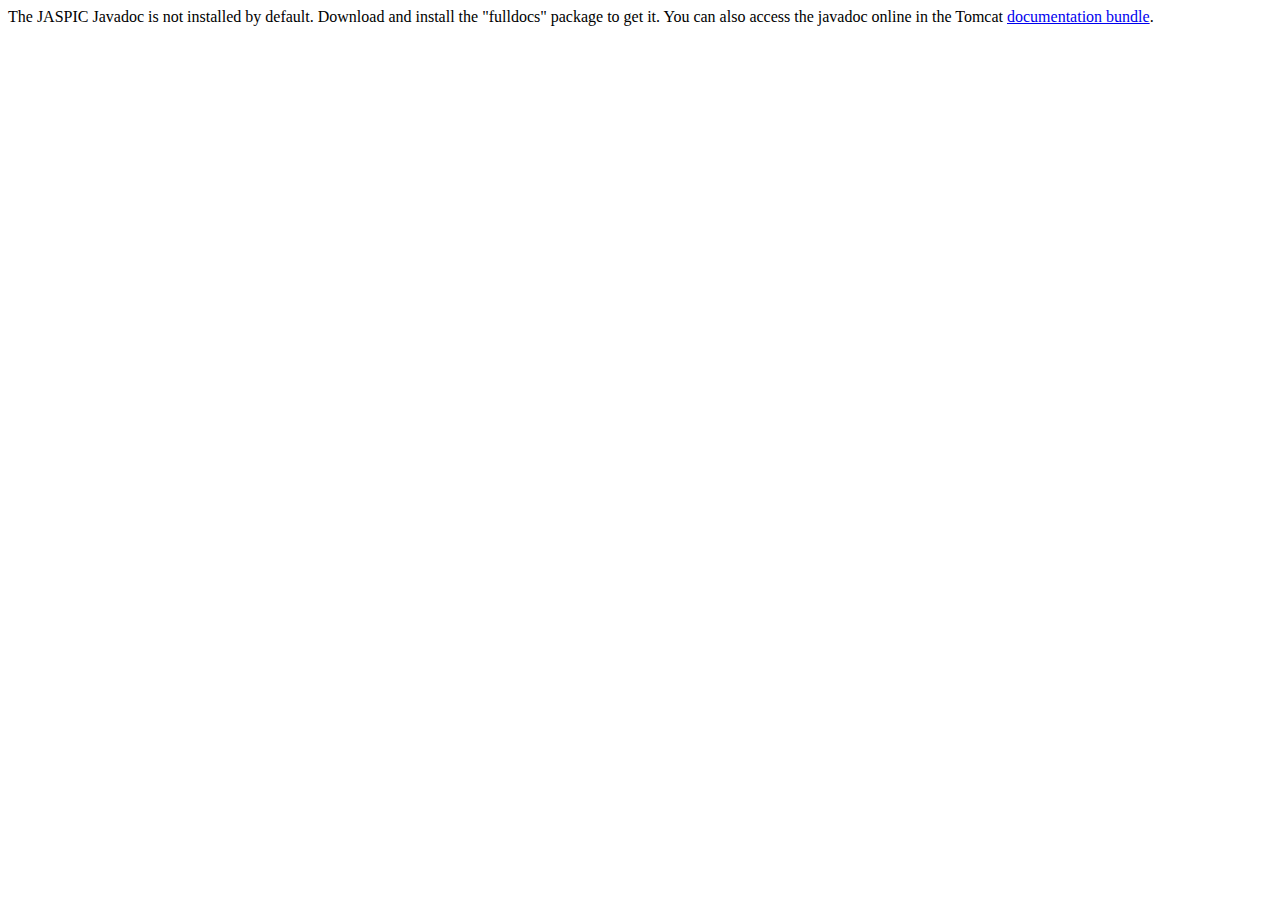
<file: JSP/Tomcat/webapps/docs/jaspicapi/index.html>
<!--
  Licensed to the Apache Software Foundation (ASF) under one or more
  contributor license agreements.  See the NOTICE file distributed with
  this work for additional information regarding copyright ownership.
  The ASF licenses this file to You under the Apache License, Version 2.0
  (the "License"); you may not use this file except in compliance with
  the License.  You may obtain a copy of the License at

      http://www.apache.org/licenses/LICENSE-2.0

  Unless required by applicable law or agreed to in writing, software
  distributed under the License is distributed on an "AS IS" BASIS,
  WITHOUT WARRANTIES OR CONDITIONS OF ANY KIND, either express or implied.
  See the License for the specific language governing permissions and
  limitations under the License.
-->
<!DOCTYPE html>
<html>
<head>
    <meta charset="UTF-8" />
    <title>API docs</title>
</head>

<body>

The JASPIC Javadoc is not installed by default. Download and install
the "fulldocs" package to get it.

You can also access the javadoc online in the Tomcat
<a href="https://tomcat.apache.org/tomcat-9.0-doc/">
    documentation bundle</a>.

</body>
</html>
</file>
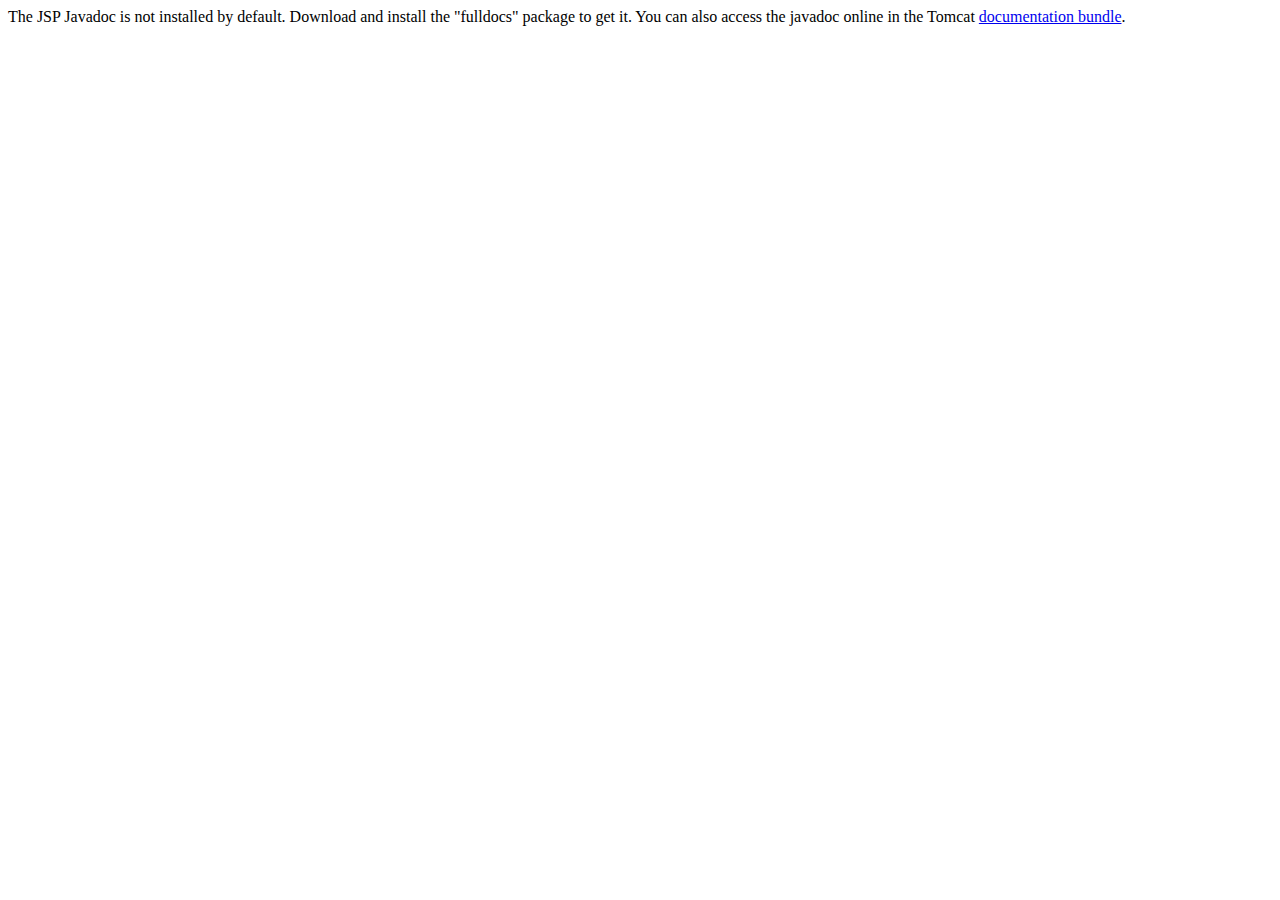
<file: JSP/Tomcat/webapps/docs/jspapi/index.html>
<!--
  Licensed to the Apache Software Foundation (ASF) under one or more
  contributor license agreements.  See the NOTICE file distributed with
  this work for additional information regarding copyright ownership.
  The ASF licenses this file to You under the Apache License, Version 2.0
  (the "License"); you may not use this file except in compliance with
  the License.  You may obtain a copy of the License at

      http://www.apache.org/licenses/LICENSE-2.0

  Unless required by applicable law or agreed to in writing, software
  distributed under the License is distributed on an "AS IS" BASIS,
  WITHOUT WARRANTIES OR CONDITIONS OF ANY KIND, either express or implied.
  See the License for the specific language governing permissions and
  limitations under the License.
-->
<!DOCTYPE html>
<html>
    <head>
    <meta charset="UTF-8" />
    <title>API docs</title>
</head>

<body>

The JSP Javadoc is not installed by default. Download and install
the "fulldocs" package to get it.

You can also access the javadoc online in the Tomcat
<a href="https://tomcat.apache.org/tomcat-9.0-doc/">
documentation bundle</a>.

</body>
</html>
</file>
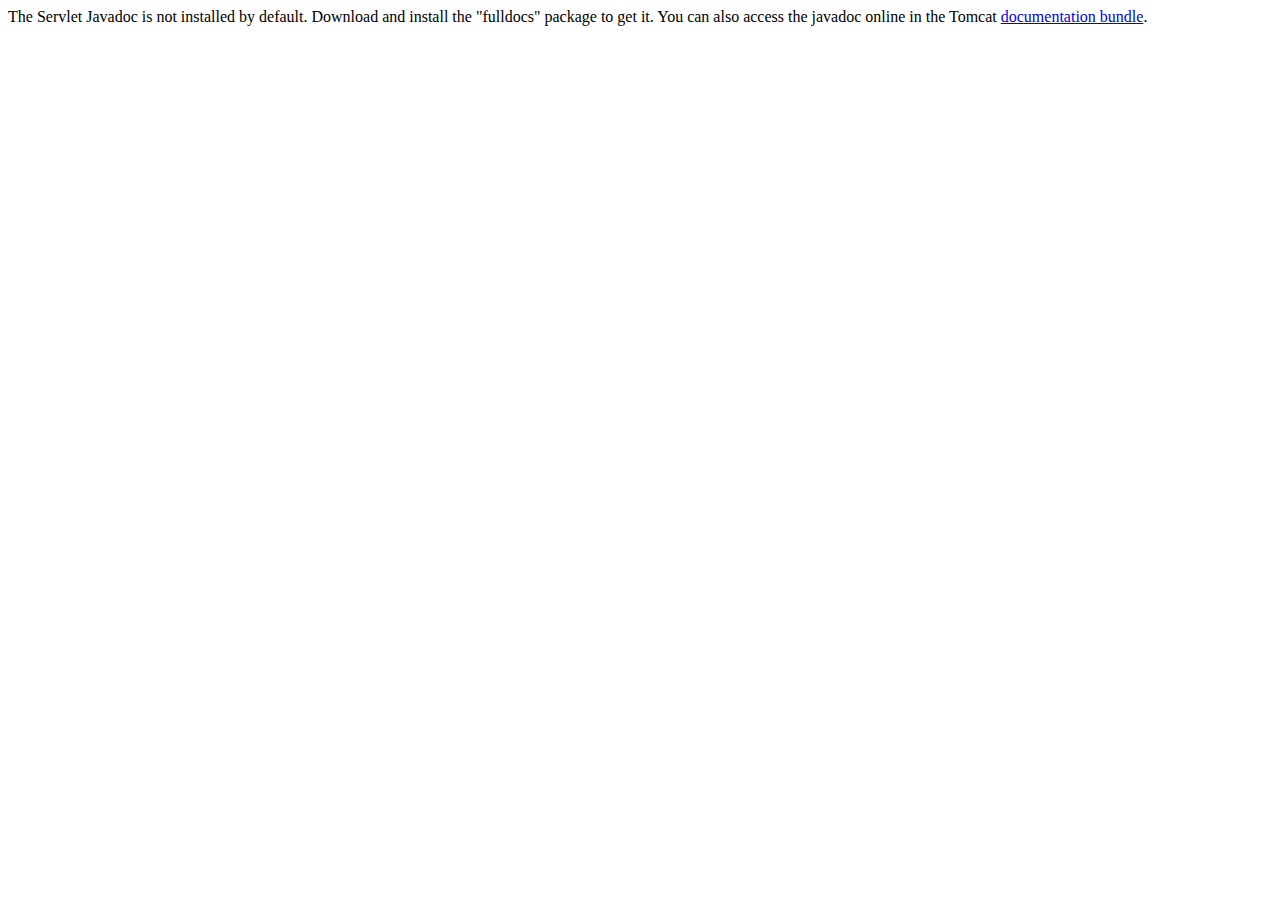
<file: JSP/Tomcat/webapps/docs/servletapi/index.html>
<!--
  Licensed to the Apache Software Foundation (ASF) under one or more
  contributor license agreements.  See the NOTICE file distributed with
  this work for additional information regarding copyright ownership.
  The ASF licenses this file to You under the Apache License, Version 2.0
  (the "License"); you may not use this file except in compliance with
  the License.  You may obtain a copy of the License at

      http://www.apache.org/licenses/LICENSE-2.0

  Unless required by applicable law or agreed to in writing, software
  distributed under the License is distributed on an "AS IS" BASIS,
  WITHOUT WARRANTIES OR CONDITIONS OF ANY KIND, either express or implied.
  See the License for the specific language governing permissions and
  limitations under the License.
-->
<!DOCTYPE html>
<html>
    <head>
    <meta charset="UTF-8" />
    <title>API docs</title>
</head>

<body>

The Servlet Javadoc is not installed by default. Download and install
the "fulldocs" package to get it.

You can also access the javadoc online in the Tomcat
<a href="https://tomcat.apache.org/tomcat-9.0-doc/">
documentation bundle</a>.

</body>
</html>
</file>
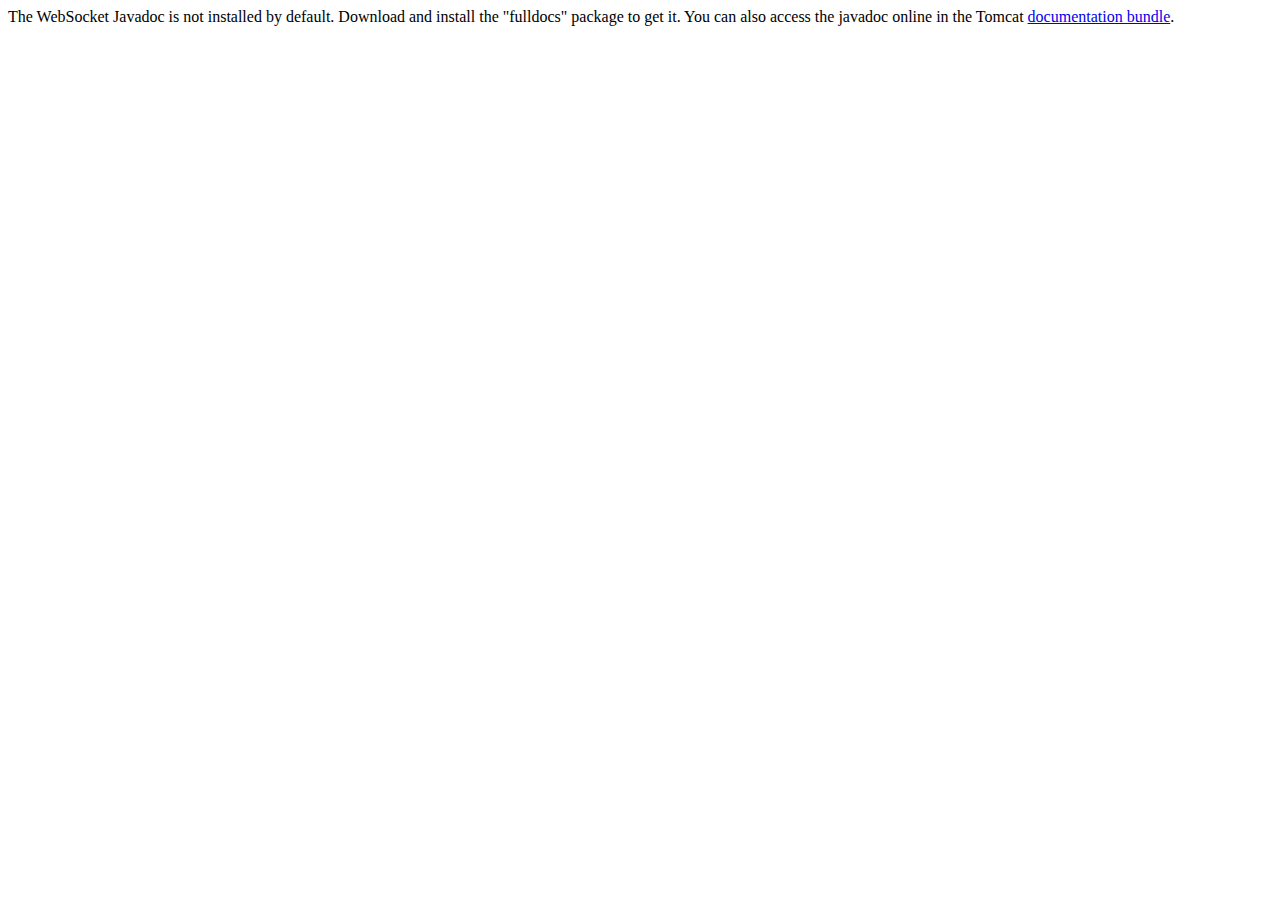
<file: JSP/Tomcat/webapps/docs/websocketapi/index.html>
<!--
  Licensed to the Apache Software Foundation (ASF) under one or more
  contributor license agreements.  See the NOTICE file distributed with
  this work for additional information regarding copyright ownership.
  The ASF licenses this file to You under the Apache License, Version 2.0
  (the "License"); you may not use this file except in compliance with
  the License.  You may obtain a copy of the License at

      http://www.apache.org/licenses/LICENSE-2.0

  Unless required by applicable law or agreed to in writing, software
  distributed under the License is distributed on an "AS IS" BASIS,
  WITHOUT WARRANTIES OR CONDITIONS OF ANY KIND, either express or implied.
  See the License for the specific language governing permissions and
  limitations under the License.
-->
<!DOCTYPE html>
<html>
    <head>
    <meta charset="UTF-8" />
    <title>API docs</title>
</head>

<body>

The WebSocket Javadoc is not installed by default. Download and install
the "fulldocs" package to get it.

You can also access the javadoc online in the Tomcat
<a href="https://tomcat.apache.org/tomcat-9.0-doc/">
documentation bundle</a>.

</body>
</html>
</file>
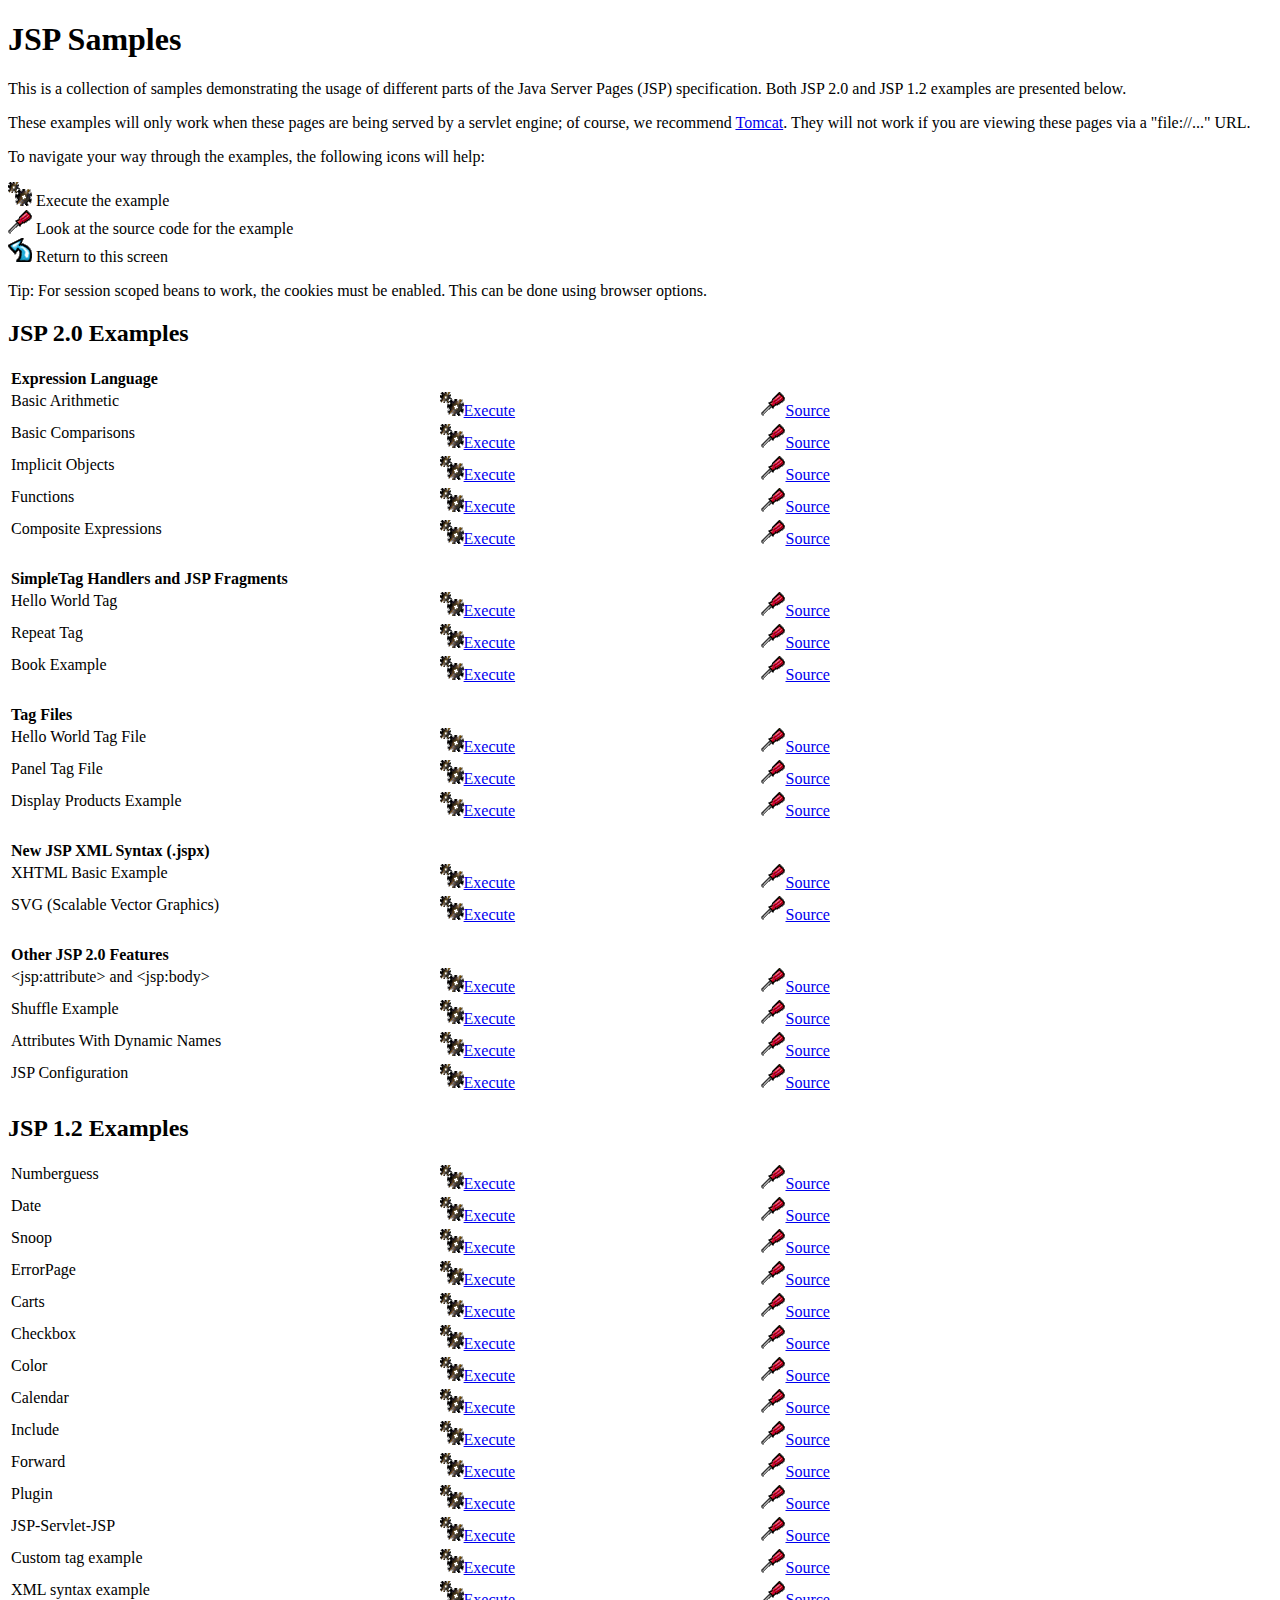
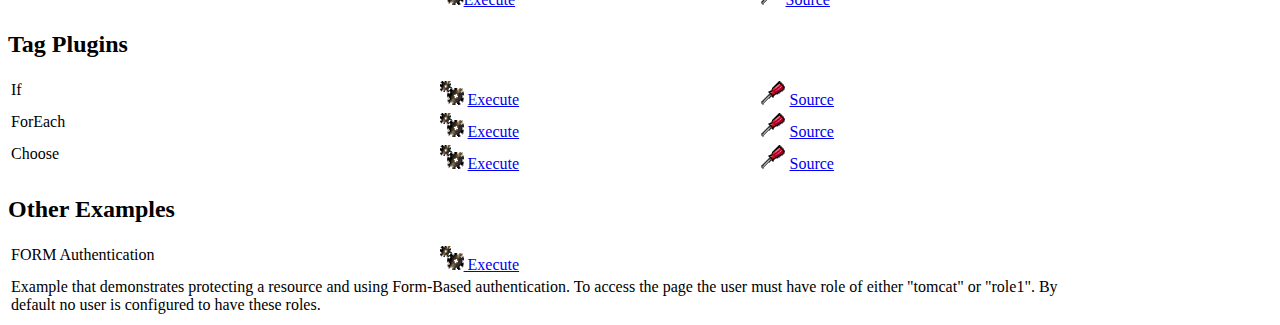
<file: JSP/Tomcat/webapps/examples/jsp/index.html>
<!--
 Licensed to the Apache Software Foundation (ASF) under one or more
  contributor license agreements.  See the NOTICE file distributed with
  this work for additional information regarding copyright ownership.
  The ASF licenses this file to You under the Apache License, Version 2.0
  (the "License"); you may not use this file except in compliance with
  the License.  You may obtain a copy of the License at

      http://www.apache.org/licenses/LICENSE-2.0

  Unless required by applicable law or agreed to in writing, software
  distributed under the License is distributed on an "AS IS" BASIS,
  WITHOUT WARRANTIES OR CONDITIONS OF ANY KIND, either express or implied.
  See the License for the specific language governing permissions and
  limitations under the License.
-->
<!DOCTYPE html><html lang="en">
<head>
   <meta charset="UTF-8"/>
   <meta name="Author" content="Anil K. Vijendran" />
   <title>JSP Examples</title>
   <style type="text/css">
   img { border: 0; }
   th { text-align: left; }
   tr { vertical-align: top; }
   </style>
</head>
<body>
<h1>JSP
Samples</h1>
<p>This is a collection of samples demonstrating the usage of different
parts of the Java Server Pages (JSP) specification.  Both JSP 2.0 and
JSP 1.2 examples are presented below.
<p>These examples will only work when these pages are being served by a
servlet engine; of course, we recommend
<a href="https://tomcat.apache.org/">Tomcat</a>.
They will not work if you are viewing these pages via a
"file://..." URL.
<p>To navigate your way through the examples, the following icons will
help:</p>
<ul style="list-style-type: none; padding-left: 0;">
<li><img src="images/execute.gif" alt=""> Execute the example</li>
<li><img src="images/code.gif" alt=""> Look at the source code for the example</li>
<li><img src="images/return.gif" alt=""> Return to this screen</li>
</ul>

<p>Tip: For session scoped beans to work, the cookies must be enabled.
This can be done using browser options.</p>
<h2>JSP 2.0 Examples</h2>

<table style="width: 85%;">
<tr>
<th colspan="3">Expression Language</th>
</tr>

<tr>
<td>Basic Arithmetic</td>
<td style="width: 30%;"><a href="jsp2/el/basic-arithmetic.jsp"><img src="images/execute.gif" alt=""></a><a href="jsp2/el/basic-arithmetic.jsp">Execute</a></td>

<td style="width: 30%;"><a href="jsp2/el/basic-arithmetic.html"><img src="images/code.gif" alt=""></a><a href="jsp2/el/basic-arithmetic.html">Source</a></td>
</tr>

<tr>
<td>Basic Comparisons</td>
<td style="width: 30%;"><a href="jsp2/el/basic-comparisons.jsp"><img src="images/execute.gif" alt=""></a><a href="jsp2/el/basic-comparisons.jsp">Execute</a></td>

<td style="width: 30%;"><a href="jsp2/el/basic-comparisons.html"><img src="images/code.gif" alt=""></a><a href="jsp2/el/basic-comparisons.html">Source</a></td>
</tr>

<tr>
<td>Implicit Objects</td>
<td style="width: 30%;"><a href="jsp2/el/implicit-objects.jsp?foo=bar"><img src="images/execute.gif" alt=""></a><a href="jsp2/el/implicit-objects.jsp?foo=bar">Execute</a></td>

<td style="width: 30%;"><a href="jsp2/el/implicit-objects.html"><img src="images/code.gif" alt=""></a><a href="jsp2/el/implicit-objects.html">Source</a></td>
</tr>
<tr>

<td>Functions</td>
<td style="width: 30%;"><a href="jsp2/el/functions.jsp?foo=JSP+2.0"><img src="images/execute.gif" alt=""></a><a href="jsp2/el/functions.jsp?foo=JSP+2.0">Execute</a></td>

<td style="width: 30%;"><a href="jsp2/el/functions.html"><img src="images/code.gif" alt=""></a><a href="jsp2/el/functions.html">Source</a></td>
</tr>

<tr>
<td>Composite Expressions</td>
<td style="width: 30%;"><a href="jsp2/el/composite.jsp"><img src="images/execute.gif" alt=""></a><a href="jsp2/el/composite.jsp">Execute</a></td>

<td style="width: 30%;"><a href="jsp2/el/composite.html"><img src="images/code.gif" alt=""></a><a href="jsp2/el/composite.html">Source</a></td>
</tr>


<tr>
<th colspan="3"><br />SimpleTag Handlers and JSP Fragments</th>
</tr>

<tr>
<td>Hello World Tag</td>
<td style="width: 30%;"><a href="jsp2/simpletag/hello.jsp"><img src="images/execute.gif" alt=""></a><a href="jsp2/simpletag/hello.jsp">Execute</a></td>

<td style="width: 30%;"><a href="jsp2/simpletag/hello.html"><img src="images/code.gif" alt=""></a><a href="jsp2/simpletag/hello.html">Source</a></td>
</tr>

<tr>
<td>Repeat Tag</td>
<td style="width: 30%;"><a href="jsp2/simpletag/repeat.jsp"><img src="images/execute.gif" alt=""></a><a href="jsp2/simpletag/repeat.jsp">Execute</a></td>

<td style="width: 30%;"><a href="jsp2/simpletag/repeat.html"><img src="images/code.gif" alt=""></a><a href="jsp2/simpletag/repeat.html">Source</a></td>
</tr>

<tr>
<td>Book Example</td>
<td style="width: 30%;"><a href="jsp2/simpletag/book.jsp"><img src="images/execute.gif" alt=""></a><a href="jsp2/simpletag/book.jsp">Execute</a></td>

<td style="width: 30%;"><a href="jsp2/simpletag/book.html"><img src="images/code.gif" alt=""></a><a href="jsp2/simpletag/book.html">Source</a></td>
</tr>

<tr>
<th colspan="3"><br />Tag Files</th>
</tr>

<tr>
<td>Hello World Tag File</td>
<td style="width: 30%;"><a href="jsp2/tagfiles/hello.jsp"><img src="images/execute.gif" alt=""></a><a href="jsp2/tagfiles/hello.jsp">Execute</a></td>

<td style="width: 30%;"><a href="jsp2/tagfiles/hello.html"><img src="images/code.gif" alt=""></a><a href="jsp2/tagfiles/hello.html">Source</a></td>
</tr>

<tr>
<td>Panel Tag File</td>
<td style="width: 30%;"><a href="jsp2/tagfiles/panel.jsp"><img src="images/execute.gif" alt=""></a><a href="jsp2/tagfiles/panel.jsp">Execute</a></td>

<td style="width: 30%;"><a href="jsp2/tagfiles/panel.html"><img src="images/code.gif" alt=""></a><a href="jsp2/tagfiles/panel.html">Source</a></td>
</tr>

<tr>
<td>Display Products Example</td>
<td style="width: 30%;"><a href="jsp2/tagfiles/products.jsp"><img src="images/execute.gif" alt=""></a><a href="jsp2/tagfiles/products.jsp">Execute</a></td>

<td style="width: 30%;"><a href="jsp2/tagfiles/products.html"><img src="images/code.gif" alt=""></a><a href="jsp2/tagfiles/products.html">Source</a></td>
</tr>

<tr>
<th colspan="3"><br />New JSP XML Syntax (.jspx)</th>
</tr>

<tr>
<td>XHTML Basic Example</td>
<td style="width: 30%;"><a href="jsp2/jspx/basic.jspx"><img src="images/execute.gif" alt=""></a><a href="jsp2/jspx/basic.jspx">Execute</a></td>

<td style="width: 30%;"><a href="jsp2/jspx/basic.html"><img src="images/code.gif" alt=""></a><a href="jsp2/jspx/basic.html">Source</a></td>
</tr>

<tr>
<td>SVG (Scalable Vector Graphics)</td>
<td style="width: 30%;"><a href="jsp2/jspx/svgexample.html"><img src="images/execute.gif" alt=""></a><a href="jsp2/jspx/svgexample.html">Execute</a></td>

<td style="width: 30%;"><a href="jsp2/jspx/textRotate.html"><img src="images/code.gif" alt=""></a><a href="jsp2/jspx/textRotate.html">Source</a></td>
</tr>

<tr>
<th colspan="3"><br />Other JSP 2.0 Features</th>
</tr>

<tr>
<td>&lt;jsp:attribute&gt; and &lt;jsp:body&gt;</td>
<td style="width: 30%;"><a href="jsp2/jspattribute/jspattribute.jsp"><img src="images/execute.gif" alt=""></a><a href="jsp2/jspattribute/jspattribute.jsp">Execute</a></td>

<td style="width: 30%;"><a href="jsp2/jspattribute/jspattribute.html"><img src="images/code.gif" alt=""></a><a href="jsp2/jspattribute/jspattribute.html">Source</a></td>
</tr>

<tr>
<td>Shuffle Example</td>
<td style="width: 30%;"><a href="jsp2/jspattribute/shuffle.jsp"><img src="images/execute.gif" alt=""></a><a href="jsp2/jspattribute/shuffle.jsp">Execute</a></td>

<td style="width: 30%;"><a href="jsp2/jspattribute/shuffle.html"><img src="images/code.gif" alt=""></a><a href="jsp2/jspattribute/shuffle.html">Source</a></td>
</tr>

<tr>
<td>Attributes With Dynamic Names</td>
<td style="width: 30%;"><a href="jsp2/misc/dynamicattrs.jsp"><img src="images/execute.gif" alt=""></a><a href="jsp2/misc/dynamicattrs.jsp">Execute</a></td>

<td style="width: 30%;"><a href="jsp2/misc/dynamicattrs.html"><img src="images/code.gif" alt=""></a><a href="jsp2/misc/dynamicattrs.html">Source</a></td>
</tr>

<tr>
<td>JSP Configuration</td>
<td style="width: 30%;"><a href="jsp2/misc/config.jsp"><img src="images/execute.gif" alt=""></a><a href="jsp2/misc/config.jsp">Execute</a></td>

<td style="width: 30%;"><a href="jsp2/misc/config.html"><img src="images/code.gif" alt=""></a><a href="jsp2/misc/config.html">Source</a></td>
</tr>

</table>

<h2>JSP 1.2 Examples</h2>
<table style="width: 85%;">
<tr>
<td>Numberguess</td>

<td style="width: 30%;"><a href="num/numguess.jsp"><img src="images/execute.gif" alt=""></a><a href="num/numguess.jsp">Execute</a></td>

<td style="width: 30%;"><a href="num/numguess.html"><img src="images/code.gif" alt=""></a><a href="num/numguess.html">Source</a></td>
</tr>

<tr>
<td>Date</td>

<td style="width: 30%;"><a href="dates/date.jsp"><img src="images/execute.gif" alt=""></a><a href="dates/date.jsp">Execute</a></td>

<td style="width: 30%;"><a href="dates/date.html"><img src="images/code.gif" alt=""></a><a href="dates/date.html">Source</a></td>
</tr>

<tr>
<td>Snoop</td>

<td style="width: 30%;"><a href="snp/snoop.jsp"><img src="images/execute.gif" alt=""></a><a href="snp/snoop.jsp">Execute</a></td>

<td style="width: 30%;"><a href="snp/snoop.html"><img src="images/code.gif" alt=""></a><a href="snp/snoop.html">Source</a></td>
</tr>

<tr>
<td>ErrorPage</td>

<td style="width: 30%;"><a href="error/error.html"><img src="images/execute.gif" alt=""></a><a href="error/error.html">Execute</a></td>

<td style="width: 30%;"><a href="error/er.html"><img src="images/code.gif" alt=""></a><a href="error/er.html">Source</a></td>
</tr>

<tr>
<td>Carts</td>

<td style="width: 30%;"><a href="sessions/carts.html"><img src="images/execute.gif" alt=""></a><a href="sessions/carts.html">Execute</a></td>

<td style="width: 30%;"><a href="sessions/crt.html"><img src="images/code.gif" alt=""></a><a href="sessions/crt.html">Source</a></td>
</tr>

<tr>
<td>Checkbox</td>

<td style="width: 30%;"><a href="checkbox/check.html"><img src="images/execute.gif" alt=""></a><a href="checkbox/check.html">Execute</a></td>

<td style="width: 30%;"><a href="checkbox/cresult.html"><img src="images/code.gif" alt=""></a><a href="checkbox/cresult.html">Source</a></td>
</tr>

<tr>
<td>Color</td>

<td style="width: 30%;"><a href="colors/colors.html"><img src="images/execute.gif" alt=""></a><a href="colors/colors.html">Execute</a></td>

<td style="width: 30%;"><a href="colors/clr.html"><img src="images/code.gif" alt=""></a><a href="colors/clr.html">Source</a></td>
</tr>

<tr>
<td>Calendar</td>

<td style="width: 30%;"><a href="cal/login.html"><img src="images/execute.gif" alt=""></a><a href="cal/login.html">Execute</a></td>

<td style="width: 30%;"><a href="cal/calendar.html"><img src="images/code.gif" alt=""></a><a href="cal/calendar.html">Source</a></td>
</tr>

<tr>
<td>Include</td>

<td style="width: 30%;"><a href="include/include.jsp"><img src="images/execute.gif" alt=""></a><a href="include/include.jsp">Execute</a></td>

<td style="width: 30%;"><a href="include/inc.html"><img src="images/code.gif" alt=""></a><a href="include/inc.html">Source</a></td>
</tr>

<tr>
<td>Forward</td>

<td style="width: 30%;"><a href="forward/forward.jsp"><img src="images/execute.gif" alt=""></a><a href="forward/forward.jsp">Execute</a></td>

<td style="width: 30%;"><a href="forward/fwd.html"><img src="images/code.gif" alt=""></a><a href="forward/fwd.html">Source</a></td>
</tr>

<tr>
<td>Plugin</td>

<td style="width: 30%;"><a href="plugin/plugin.jsp"><img src="images/execute.gif" alt=""></a><a href="plugin/plugin.jsp">Execute</a></td>

<td style="width: 30%;"><a href="plugin/plugin.html"><img src="images/code.gif" alt=""></a><a href="plugin/plugin.html">Source</a></td>
</tr>

<tr>
<td>JSP-Servlet-JSP</td>

<td style="width: 30%;"><a href="jsptoserv/jsptoservlet.jsp"><img src="images/execute.gif" alt=""></a><a href="jsptoserv/jsptoservlet.jsp">Execute</a></td>

<td style="width: 30%;"><a href="jsptoserv/jts.html"><img src="images/code.gif" alt=""></a><a href="jsptoserv/jts.html">Source</a></td>
</tr>

<tr>
<td>Custom tag example</td>

<td style="width: 30%;"><a href="simpletag/foo.jsp"><img src="images/execute.gif" alt=""></a><a href="simpletag/foo.jsp">Execute</a></td>

<td style="width: 30%;"><a href="simpletag/foo.html"><img src="images/code.gif" alt=""></a><a href="simpletag/foo.html">Source</a></td>
</tr>

<tr>
<td>XML syntax example</td>
<td style="width: 30%;"><a href="xml/xml.jsp"><img src="images/execute.gif" alt=""></a><a href="xml/xml.jsp">Execute</a></td>

<td style="width: 30%;"><a href="xml/xml.html"><img src="images/code.gif" alt=""></a><a href="xml/xml.html">Source</a></td>
</tr>

</table>

<h2>Tag Plugins</h2>
<table style="width: 85%;">

<tr>
  <td>If</td>
  <td style="width: 30%;">
    <a href="tagplugin/if.jsp"><img src="images/execute.gif" alt=""></a>
    <a href="tagplugin/if.jsp">Execute</a>
  </td>
  <td style="width: 30%;">
    <a href="tagplugin/if.html"><img src="images/code.gif" alt=""></a>
    <a href="tagplugin/if.html">Source</a>
  </td>
</tr>

<tr>
  <td>ForEach</td>
  <td style="width: 30%;">
    <a href="tagplugin/foreach.jsp"><img src="images/execute.gif" alt=""></a>
    <a href="tagplugin/foreach.jsp">Execute</a>
  </td>
  <td style="width: 30%;">
    <a href="tagplugin/foreach.html"><img src="images/code.gif" alt=""></a>
    <a href="tagplugin/foreach.html">Source</a>
  </td>
</tr>

<tr>
  <td>Choose</td>
  <td style="width: 30%;">
    <a href="tagplugin/choose.jsp"><img src="images/execute.gif" alt=""></a>
    <a href="tagplugin/choose.jsp">Execute</a>
  </td>
  <td style="width: 30%;">
    <a href="tagplugin/choose.html"><img src="images/code.gif" alt=""></a>
    <a href="tagplugin/choose.html">Source</a>
  </td>
</tr>

</table>

<h2>Other Examples</h2>
<table style="width: 85%;">

<tr>
  <td>FORM Authentication</td>
  <td style="width: 30%;">
    <a href="security/protected/index.jsp"><img src="images/execute.gif" alt=""> Execute</a>
  </td>
  <td style="width: 30%;"></td>
</tr>
<tr>
  <td colspan="3">Example that demonstrates protecting a resource and
    using Form-Based authentication. To access the page the user must
    have role of either "tomcat" or "role1". By default no user
    is configured to have these roles.</td>
</tr>

</table>
</body>
</html>
</file>
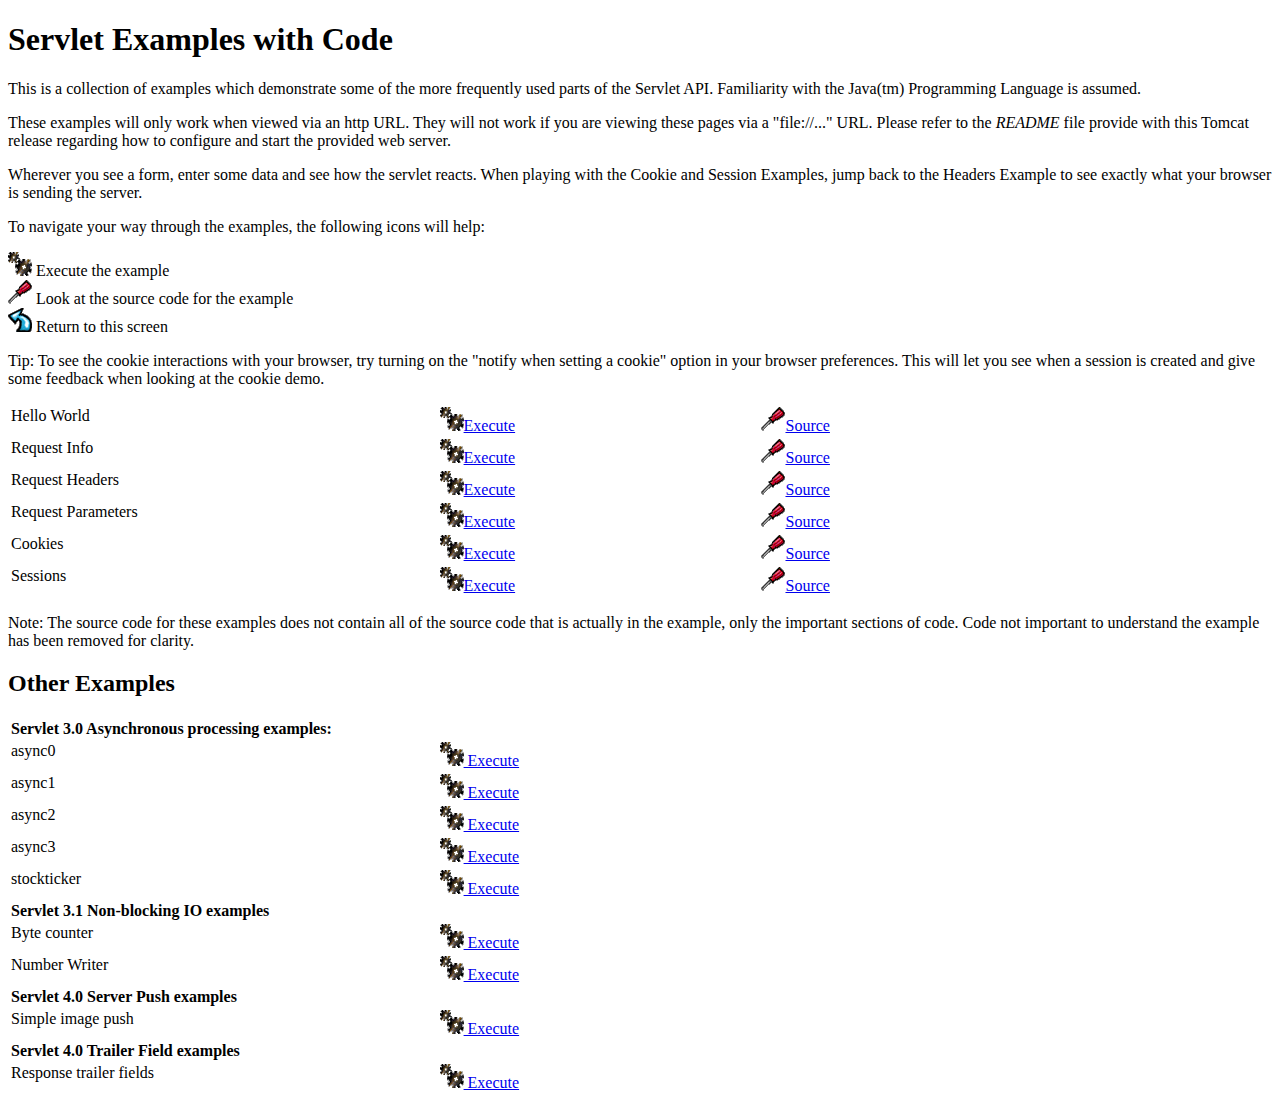
<file: JSP/Tomcat/webapps/examples/servlets/index.html>
<!--
 Licensed to the Apache Software Foundation (ASF) under one or more
  contributor license agreements.  See the NOTICE file distributed with
  this work for additional information regarding copyright ownership.
  The ASF licenses this file to You under the Apache License, Version 2.0
  (the "License"); you may not use this file except in compliance with
  the License.  You may obtain a copy of the License at

      http://www.apache.org/licenses/LICENSE-2.0

  Unless required by applicable law or agreed to in writing, software
  distributed under the License is distributed on an "AS IS" BASIS,
  WITHOUT WARRANTIES OR CONDITIONS OF ANY KIND, either express or implied.
  See the License for the specific language governing permissions and
  limitations under the License.
-->
<!DOCTYPE html><html lang="en">
<head>
   <meta charset="UTF-8" />
   <meta name="Author" content="Anil K. Vijendran" />
   <title>Servlet Examples</title>
   <style type="text/css">
   img { border: 0; }
   th { text-align: left; }
   tr { vertical-align: top; }
   </style>
</head>
<body>
<h1>Servlet
Examples with Code</h1>
<p>This is a collection of examples which demonstrate some of the more
frequently used parts of the Servlet API. Familiarity with the Java(tm)
Programming Language is assumed.
<p>These examples will only work when viewed via an http URL. They will
not work if you are viewing these pages via a "file://..." URL. Please
refer to the <i>README</i> file provide with this Tomcat release regarding
how to configure and start the provided web server.
<p>Wherever you see a form, enter some data and see how the servlet reacts.
When playing with the Cookie and Session Examples, jump back to the Headers
Example to see exactly what your browser is sending the server.
<p>To navigate your way through the examples, the following icons will
help:</p>
<ul style="list-style-type: none; padding-left: 0;">
<li><img src="images/execute.gif" alt=""> Execute the example</li>
<li><img src="images/code.gif" alt=""> Look at the source code for the example</li>
<li><img src="images/return.gif" alt=""> Return to this screen</li>
</ul>

<p>Tip: To see the cookie interactions with your browser, try turning on
the "notify when setting a cookie" option in your browser preferences.
This will let you see when a session is created and give some feedback
when looking at the cookie demo.</p>
<table style="width: 85%;" >
<tr>
<td>Hello World</td>

<td style="width: 30%;"><a href="servlet/HelloWorldExample"><img SRC="images/execute.gif" alt=""></a><a href="servlet/HelloWorldExample">Execute</a></td>

<td style="width: 30%;"><a href="helloworld.html"><img SRC="images/code.gif" alt=""></a><a href="helloworld.html">Source</a></td>
</tr>

<tr>
<td>Request Info</td>

<td style="width: 30%;"><a href="servlet/RequestInfoExample"><img SRC="images/execute.gif" alt=""></a><a href="servlet/RequestInfoExample">Execute</a></td>

<td style="width: 30%;"><a href="reqinfo.html"><img SRC="images/code.gif" alt=""></a><a href="reqinfo.html">Source</a></td>
</tr>

<tr>
<td>Request Headers</td>

<td style="width: 30%;"><a href="servlet/RequestHeaderExample"><img SRC="images/execute.gif" alt=""></a><a href="servlet/RequestHeaderExample">Execute</a></td>

<td style="width: 30%;"><a href="reqheaders.html"><img SRC="images/code.gif" alt=""></a><a href="reqheaders.html">Source</a></td>
</tr>

<tr>
<td>Request Parameters</td>

<td style="width: 30%;"><a href="servlet/RequestParamExample"><img SRC="images/execute.gif" alt=""></a><a href="servlet/RequestParamExample">Execute</a></td>

<td style="width: 30%;"><a href="reqparams.html"><img SRC="images/code.gif" alt=""></a><a href="reqparams.html">Source</a></td>
</tr>

<tr>
<td>Cookies</td>

<td style="width: 30%;"><a href="servlet/CookieExample"><img SRC="images/execute.gif" alt=""></a><a href="servlet/CookieExample">Execute</a></td>

<td style="width: 30%;"><a href="cookies.html"><img SRC="images/code.gif" alt=""></a><a href="cookies.html">Source</a></td>
</tr>

<tr>
<td>Sessions</td>

<td style="width: 30%;"><a href="servlet/SessionExample"><img SRC="images/execute.gif" alt=""></a><a href="servlet/SessionExample">Execute</a></td>

<td style="width: 30%;"><a href="sessions.html"><img SRC="images/code.gif" alt=""></a><a href="sessions.html">Source</a></td>
</tr>
</table>

<p>Note: The source code for these examples does not contain all of the
source code that is actually in the example, only the important sections
of code. Code not important to understand the example has been removed
for clarity.</p>

<h2>Other Examples</h2>
<table style="width: 85%;" >

<tr>
  <th colspan="3">Servlet 3.0 Asynchronous processing examples:</th>
</tr>
<tr>
  <td>async0</td>
  <td style="width: 30%;">
    <a href="../async/async0"><img SRC="images/execute.gif" alt=""> Execute</a>
  </td>
  <td style="width: 30%;"></td>
</tr>
<tr>
  <td>async1</td>
  <td style="width: 30%;">
    <a href="../async/async1"><img SRC="images/execute.gif" alt=""> Execute</a>
  </td>
  <td style="width: 30%;"></td>
</tr>
<tr>
  <td>async2</td>
  <td style="width: 30%;">
    <a href="../async/async2"><img SRC="images/execute.gif" alt=""> Execute</a>
  </td>
  <td style="width: 30%;"></td>
</tr>
<tr>
  <td>async3</td>
  <td style="width: 30%;">
    <a href="../async/async3"><img SRC="images/execute.gif" alt=""> Execute</a>
  </td>
  <td style="width: 30%;"></td>
</tr>
<tr>
  <td>stockticker</td>
  <td style="width: 30%;">
    <a href="../async/stockticker"><img SRC="images/execute.gif" alt=""> Execute</a>
  </td>
  <td style="width: 30%;"></td>
</tr>

<tr>
  <th colspan="3">Servlet 3.1 Non-blocking IO examples</th>
</tr>
<tr>
  <td>Byte counter</td>
  <td style="width: 30%;">
    <a href="nonblocking/bytecounter.html"><img src="images/execute.gif" alt=""> Execute</a>
  </td>
  <td style="width: 30%;"></td>
</tr>
<tr>
  <td>Number Writer</td>
  <td style="width: 30%;">
    <a href="nonblocking/numberwriter"><img src="images/execute.gif" alt=""> Execute</a>
  </td>
  <td style="width: 30%;"></td>
</tr>

<tr>
  <th colspan="3">Servlet 4.0 Server Push examples</th>
</tr>
<tr>
  <td>Simple image push</td>
  <td style="width: 30%;">
    <a href="serverpush/simpleimage"><img src="images/execute.gif" alt=""> Execute</a>
  </td>
  <td style="width: 30%;"></td>
</tr>

<tr>
  <th colspan="3">Servlet 4.0 Trailer Field examples</th>
</tr>
<tr>
  <td>Response trailer fields</td>
  <td style="width: 30%;">
    <a href="trailers/response"><img src="images/execute.gif" alt=""> Execute</a>
  </td>
  <td style="width: 30%;"></td>
</tr>

</table>

</body>
</html>
</file>
<file: JSP/Tomcat/webapps/docs/images/docs-stylesheet.css>
@charset "utf-8";
/*
  Licensed to the Apache Software Foundation (ASF) under one or more
  contributor license agreements.  See the NOTICE file distributed with
  this work for additional information regarding copyright ownership.
  The ASF licenses this file to You under the Apache License, Version 2.0
  (the "License"); you may not use this file except in compliance with
  the License.  You may obtain a copy of the License at

      http://www.apache.org/licenses/LICENSE-2.0

  Unless required by applicable law or agreed to in writing, software
  distributed under the License is distributed on an "AS IS" BASIS,
  WITHOUT WARRANTIES OR CONDITIONS OF ANY KIND, either express or implied.
  See the License for the specific language governing permissions and
  limitations under the License.
*/

/* Fonts */
@import url("fonts/fonts.css");

/* General style */

h1, h2, h3, h4, h5, h6, th {
  font-weight: 600;
}

body {
  margin: 0;
}

body, input {
  font-family: 'Open Sans', sans-serif;
  font-size: 10.5pt;
}

code, pre {
  font-family: Consolas, monospace;
}

img {
  border: 0;
}

table {
  border-collapse: collapse;
  text-align: left;
}
table *:not(table) {
  /* Prevent border-collapsing for table child elements like <div> */
  border-collapse: separate;
}

th {
  text-align: left;
}

main {
  /* Remove this once all IEs support <main> element */
  display: block;
}


/* Layout */

#wrapper {
  min-width: 400px;
}

#header {
  border-bottom: 1px solid #bbb;
}

@media not print {
    #header {
        box-shadow: 0 0 7px #aaa;
    }
}

#header > div {
  padding-left: 15px;
  padding-right: 15px;

  /* Work-around for old browsers: */
  background-color: #F8F3E4;
  background: linear-gradient(to bottom, #ffffff -10%, #F8F3E4 100%);
  position: relative;
}

#header .logo {
  float: left;
  padding-top: 10px;
  min-width: 190px;
}

#header .logo  img{
  /* To avoid that the Font Descender being added to the parent div's height */
  vertical-align: middle;
}

#header .asfLogo {
  float: right;
  position: relative;
  top: 8px;
}

#header h1 {
  margin-top: 0.6em;
  margin-bottom: 0;
}

#header .versionInfo {
  font-size: 13pt;
  margin-bottom: 1em;
}

#middle {
  display: table;
  table-layout: fixed;
  margin: 0;
  width: 100%;
}
#middle > div { display: table-row; }
#middle > div > div { display: table-cell; vertical-align: top; }



#mainLeft {
  width: 190px;
}

#mainLeft > div {
  margin-top: -1px; /* to overwrite border of element above */
  padding-left: 16px;
  padding-right: 14px;
  padding-top: 6px;
  padding-bottom: 15px;
  background-color: #F8F3E4;
  border-right: 1px solid #bbb;
  border-bottom: 1px solid #bbb;
  font-size: 10pt;
  border-bottom-right-radius: 20px;
  box-shadow: 0 0 5px #aaa;
}

#mainLeft h2 {
  margin-bottom: 0.2em;
  font-size: 1.2em;
}

#mainLeft ul {
  padding: 0;
  margin: 0;
  list-style-type: none;
}

#mainLeft ul a {
  text-indent: -0.6em;
  padding-left: 1.4em;
  display: block;
  text-decoration: none;
  color: #444;
}
#mainLeft ul a:hover {
  color: #000;
  background-color: #D1c9b9;
}

#mainRight {
  padding-left: 14px;
  padding-right: 20px;

}

#footer {
  margin-top: 30px;
  padding-top: 20px;
  padding-bottom: 20px;
  padding-left: 20px;
  padding-right: 20px;
  border-top: 1px solid #ccc;
  color: #444;
  text-align: center;
  /* font-style: italic; */
  font-size: 9pt;
}


/* Content */

#content div.text {
  padding-left: 1em;
  padding-left: 1em;
}

#content h3, #content h4, #content h5, #content h6 {
  padding-left: 5px;
  padding-right: 5px;
  background-color: #eaeaea;
}

@media not print {
    #content h3, #content h4, #content h5, #content h6 {
        border: 1px solid #ccc;
        border-radius: 4px;
    }
}

#content h4, #content h5, #content h6 {
  background-color: #f6f6f6;
}

code {
  background-color: rgb(224,255,255);
}

div.codeBox pre code, code.attributeName, code.propertyName, code.noHighlight, .noHighlight code {
  background-color: transparent;
}
div.codeBox {
  overflow: auto;
  margin: 1em 0;
}
div.codeBox pre {
  margin: 0;
  padding: 4px;
  border: 1px solid #999;
  border-radius: 5px;
  background-color: #eff8ff;
  display: table; /* To prevent <pre>s from taking the complete available width. */
  /*
  When it is officially supported, use the following CSS instead of display: table
  to prevent big <pre>s from exceeding the browser window:
  max-width: available;
  width: min-content;
  */
}

div.codeBox pre.wrap {
  white-space: pre-wrap;
}


table.defaultTable tr, table.detail-table tr {
    border: 1px solid #CCC;
}

table.defaultTable tr:nth-child(even), table.detail-table tr:nth-child(even) {
    background-color: #FAFBFF;
}

table.defaultTable tr:nth-child(odd), table.detail-table tr:nth-child(odd) {
    background-color: #EEEFFF;
}

table.defaultTable th, table.detail-table th {
  background-color: #88b;
  color: #fff;
}

table.defaultTable th, table.defaultTable td, table.detail-table th, table.detail-table td {
  padding: 5px 8px;
}


p.notice {
  border: 1px solid rgb(255, 0, 0);
  background-color: rgb(238, 238, 238);
  color: rgb(0, 51, 102);
  padding: 0.5em;
  margin: 1em 2em 1em 1em;
}


/* Changelog-Styles */

ul.changelog {
  padding-left: 1em;
  list-style-type: none;
}

ul.changelog  li{
  padding-top: 5px;
  padding-bottom: 5px;
}

ul.changelog img {
  vertical-align: middle
}


/* Printer-only Styles */
@media print {
    .noPrint { display: none; }
    #middle > div > div#mainLeft { display: none; }
    a { color: inherit; text-decoration: none; }
}

/* Fix for Comments section which contains a <h4> */
#comments_thread h1, #comments_thread h2, #comments_thread h3, #comments_thread h4, #comments_thread h5, #comments_thread h6 {
    border: none;
    background-color: transparent;
}
</file>
